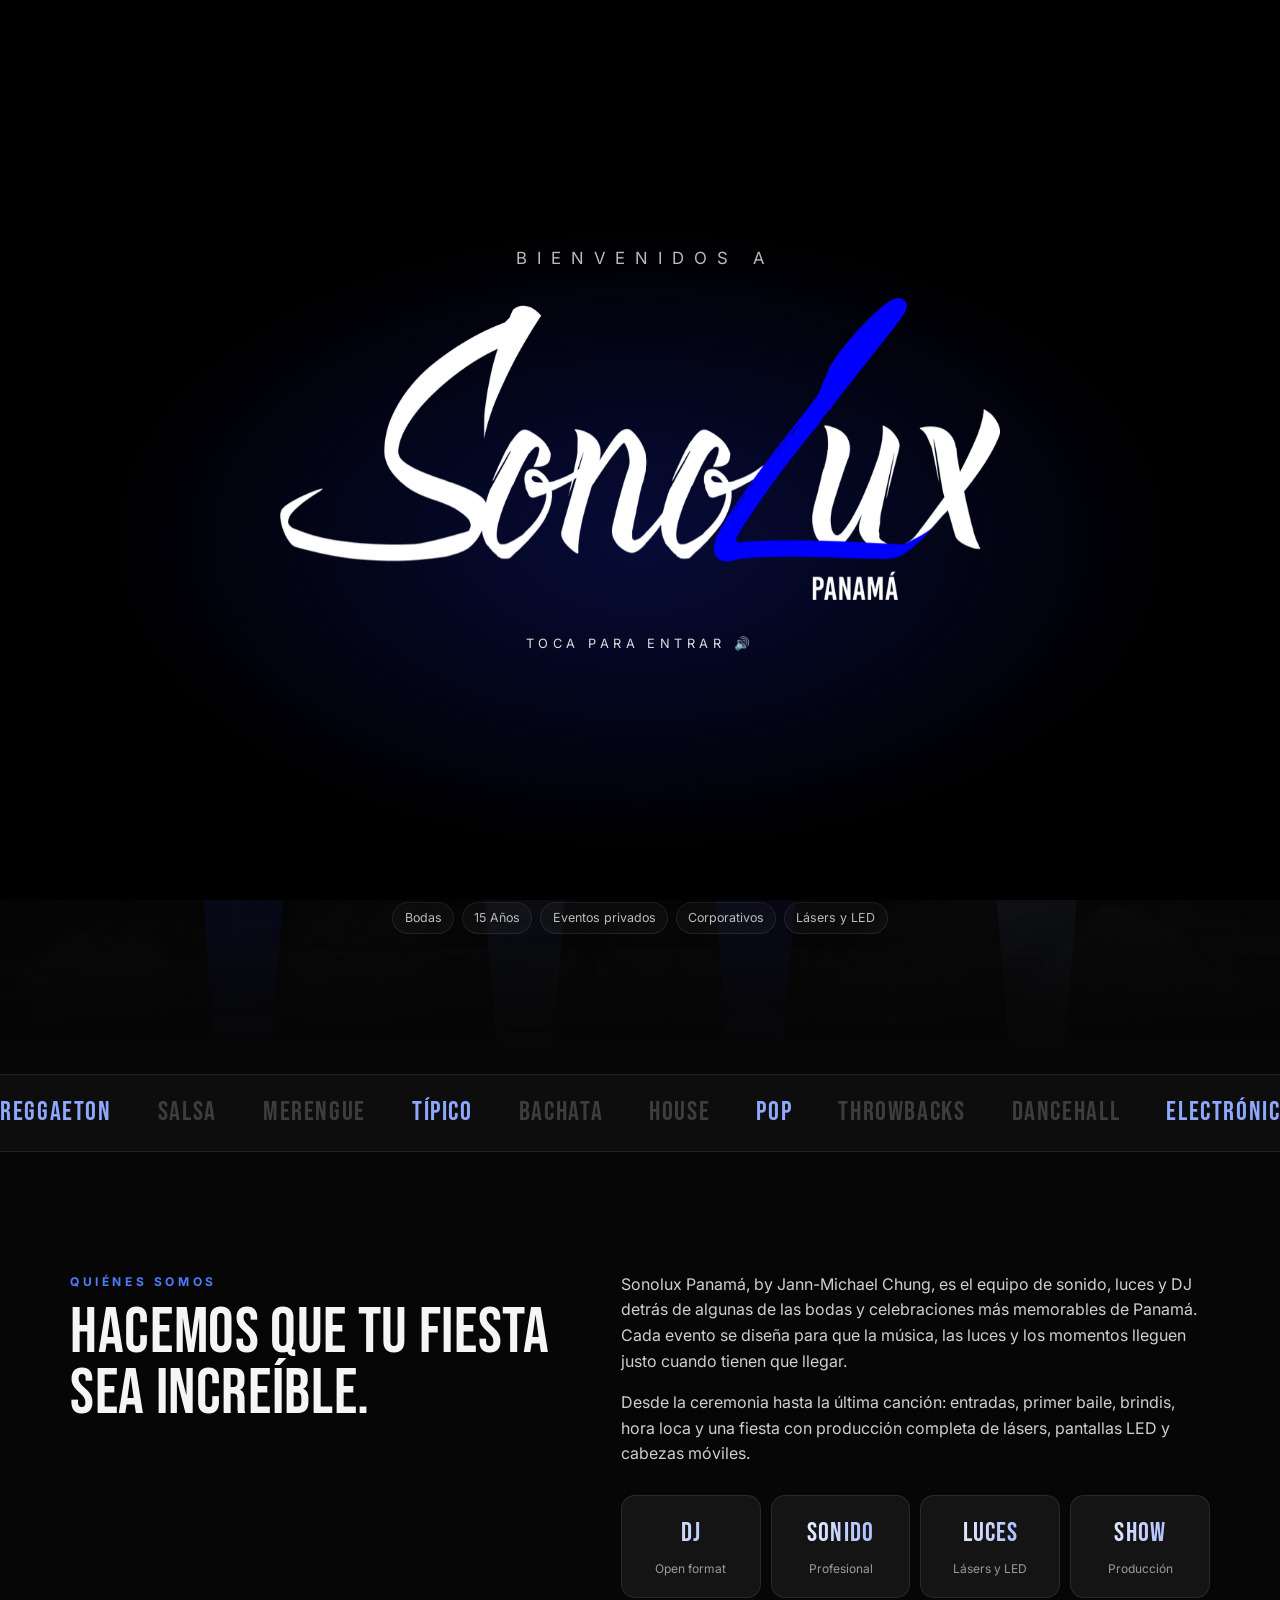
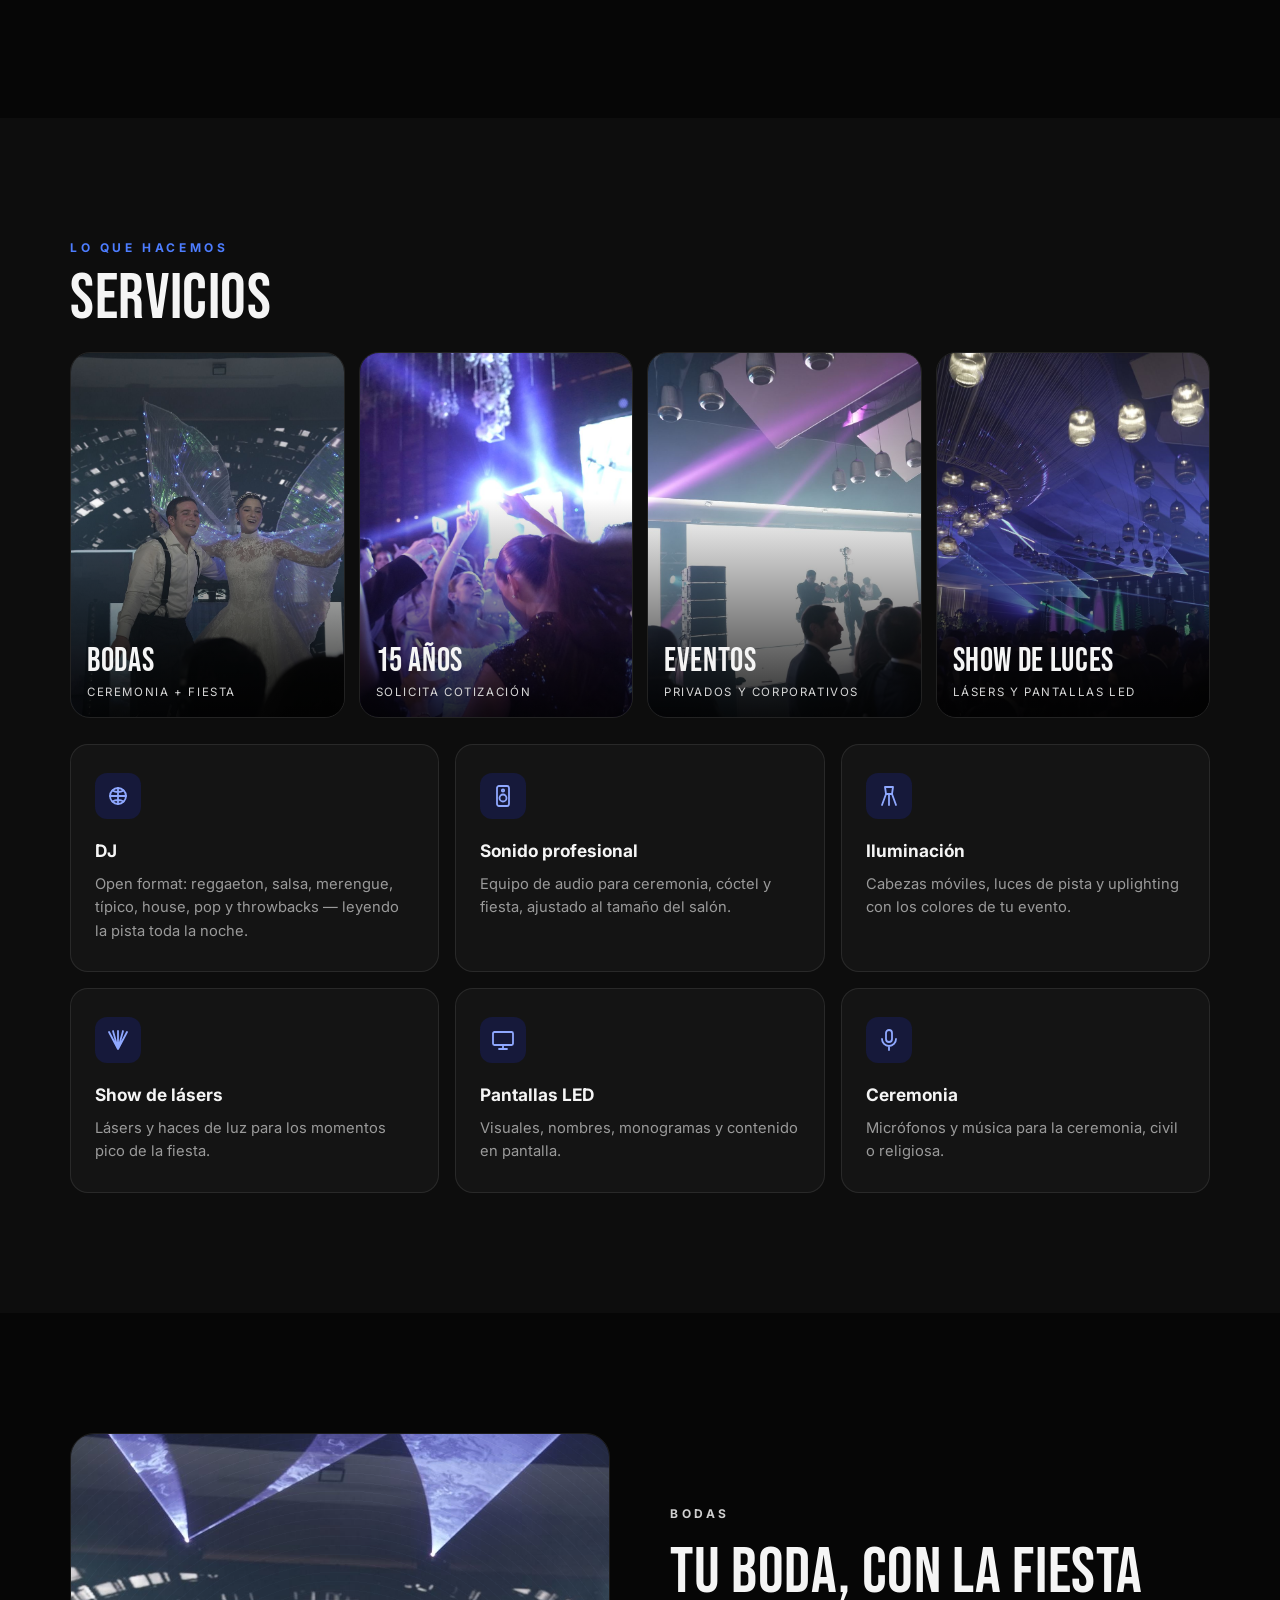
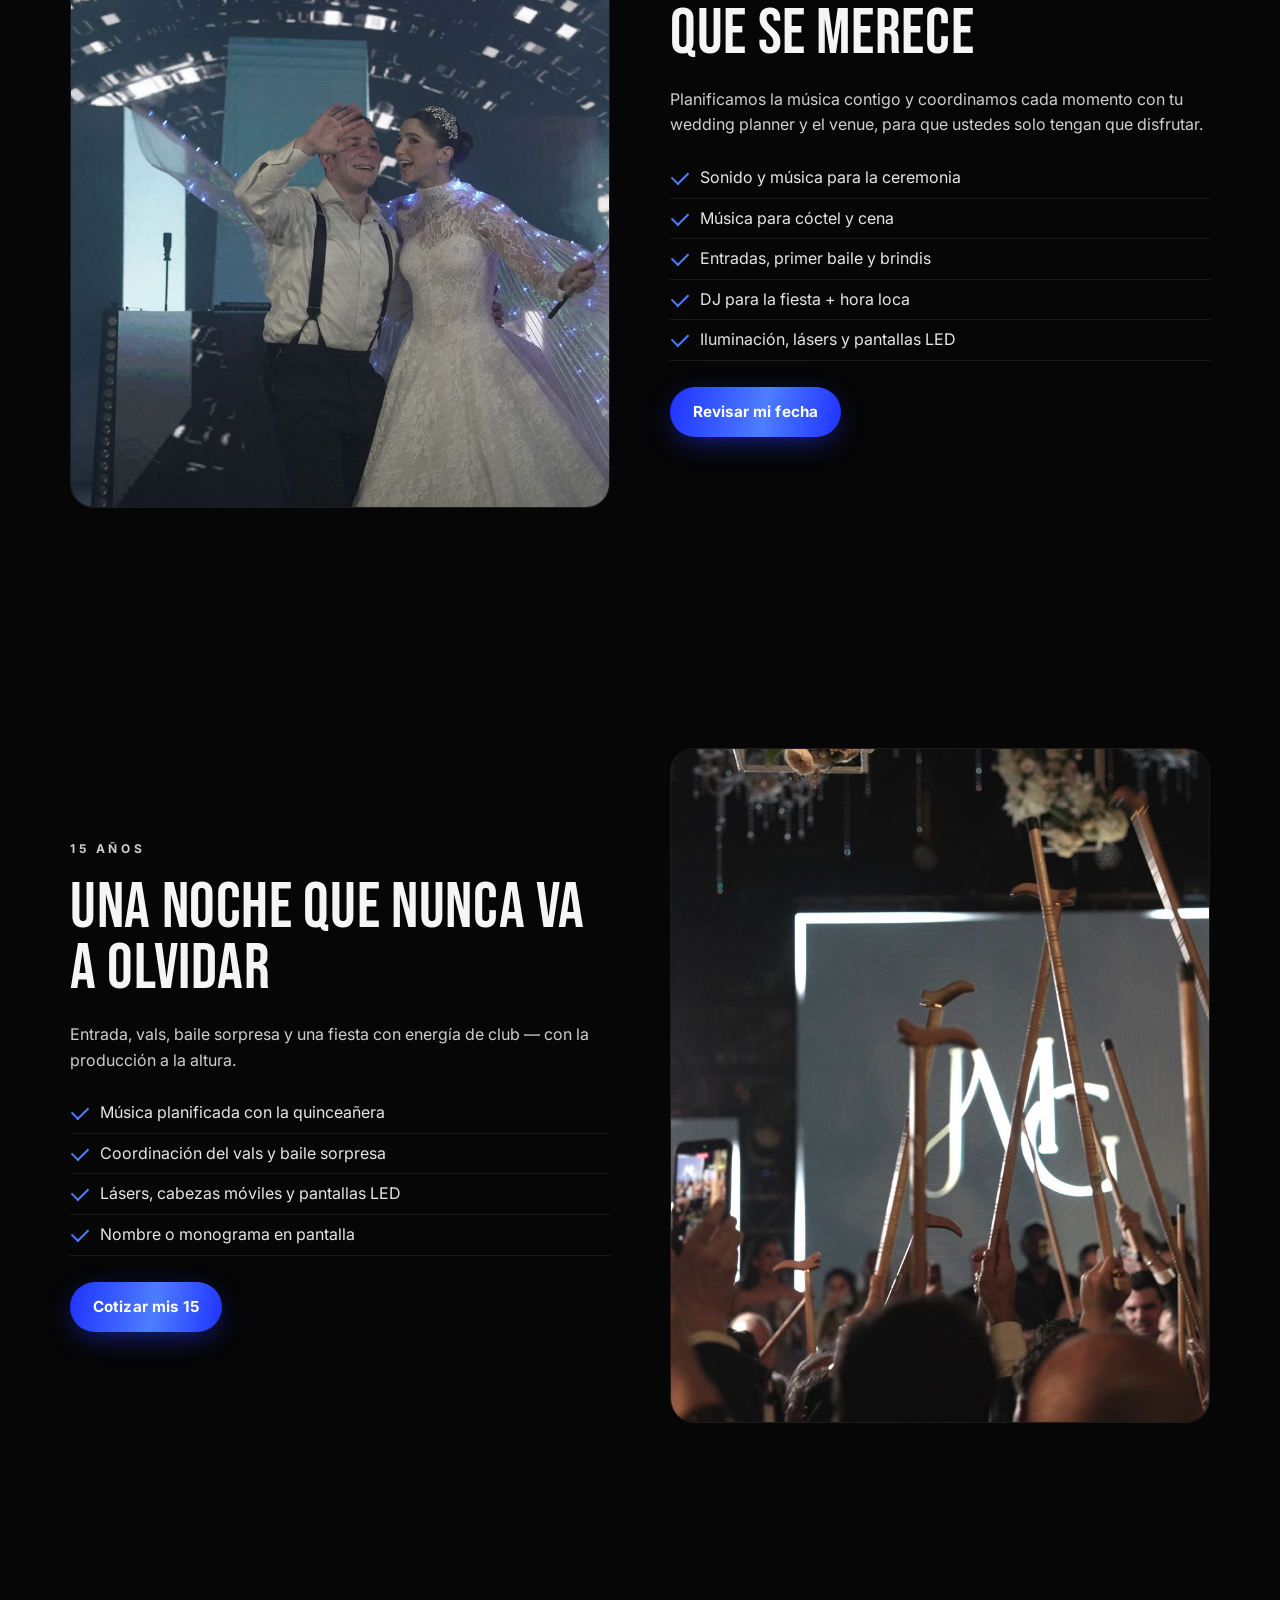
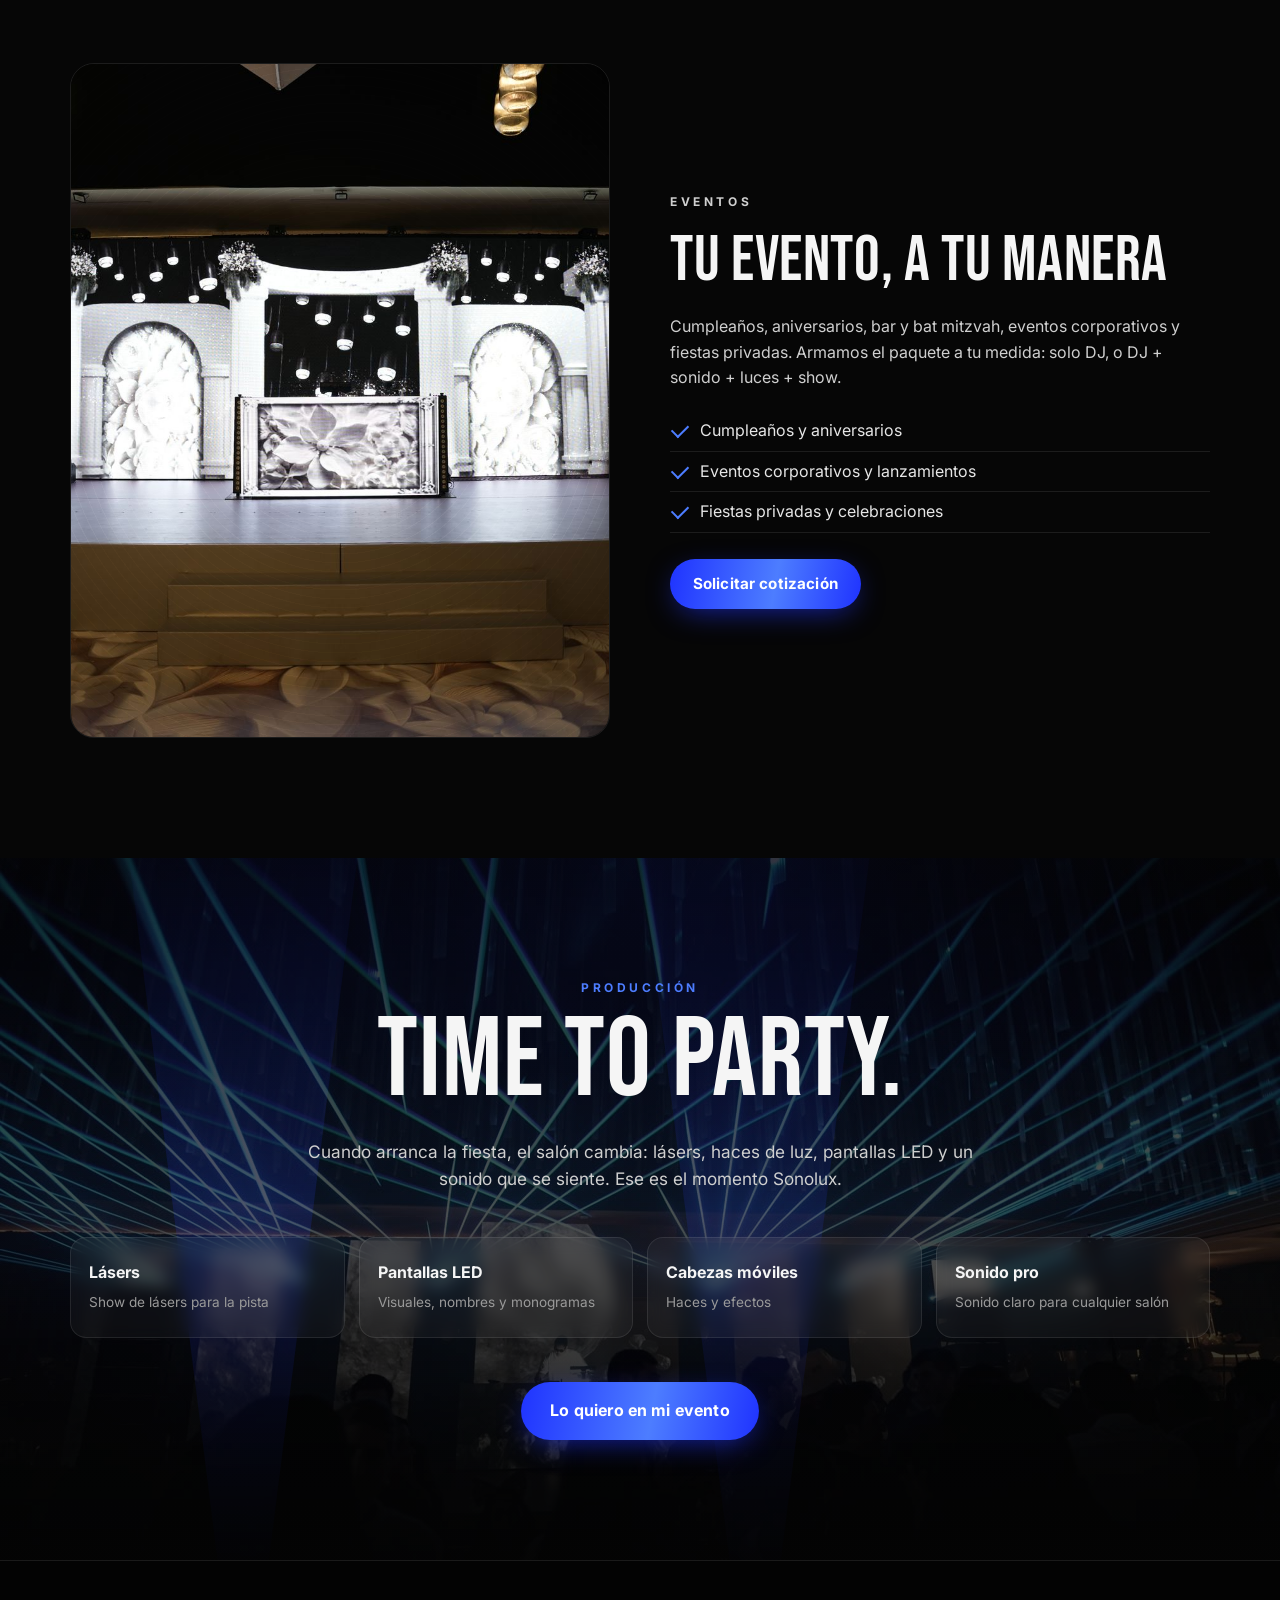
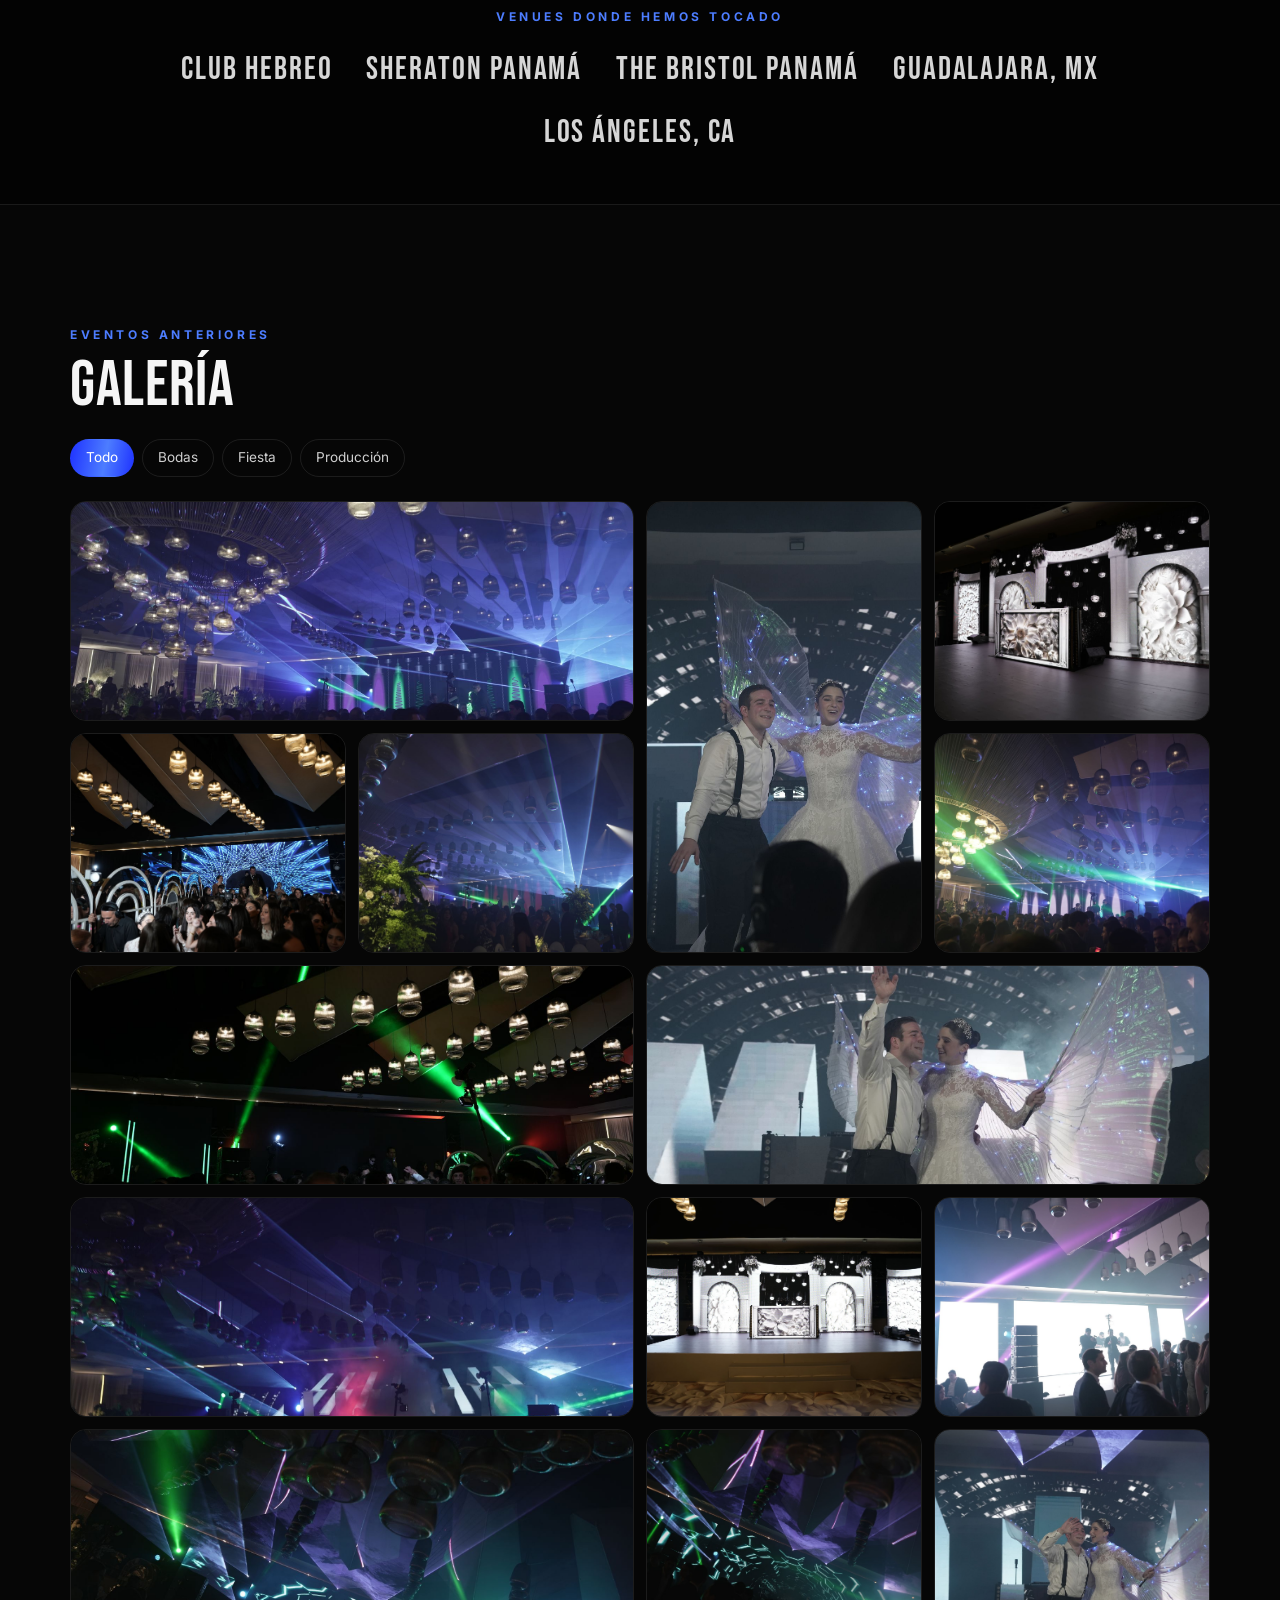
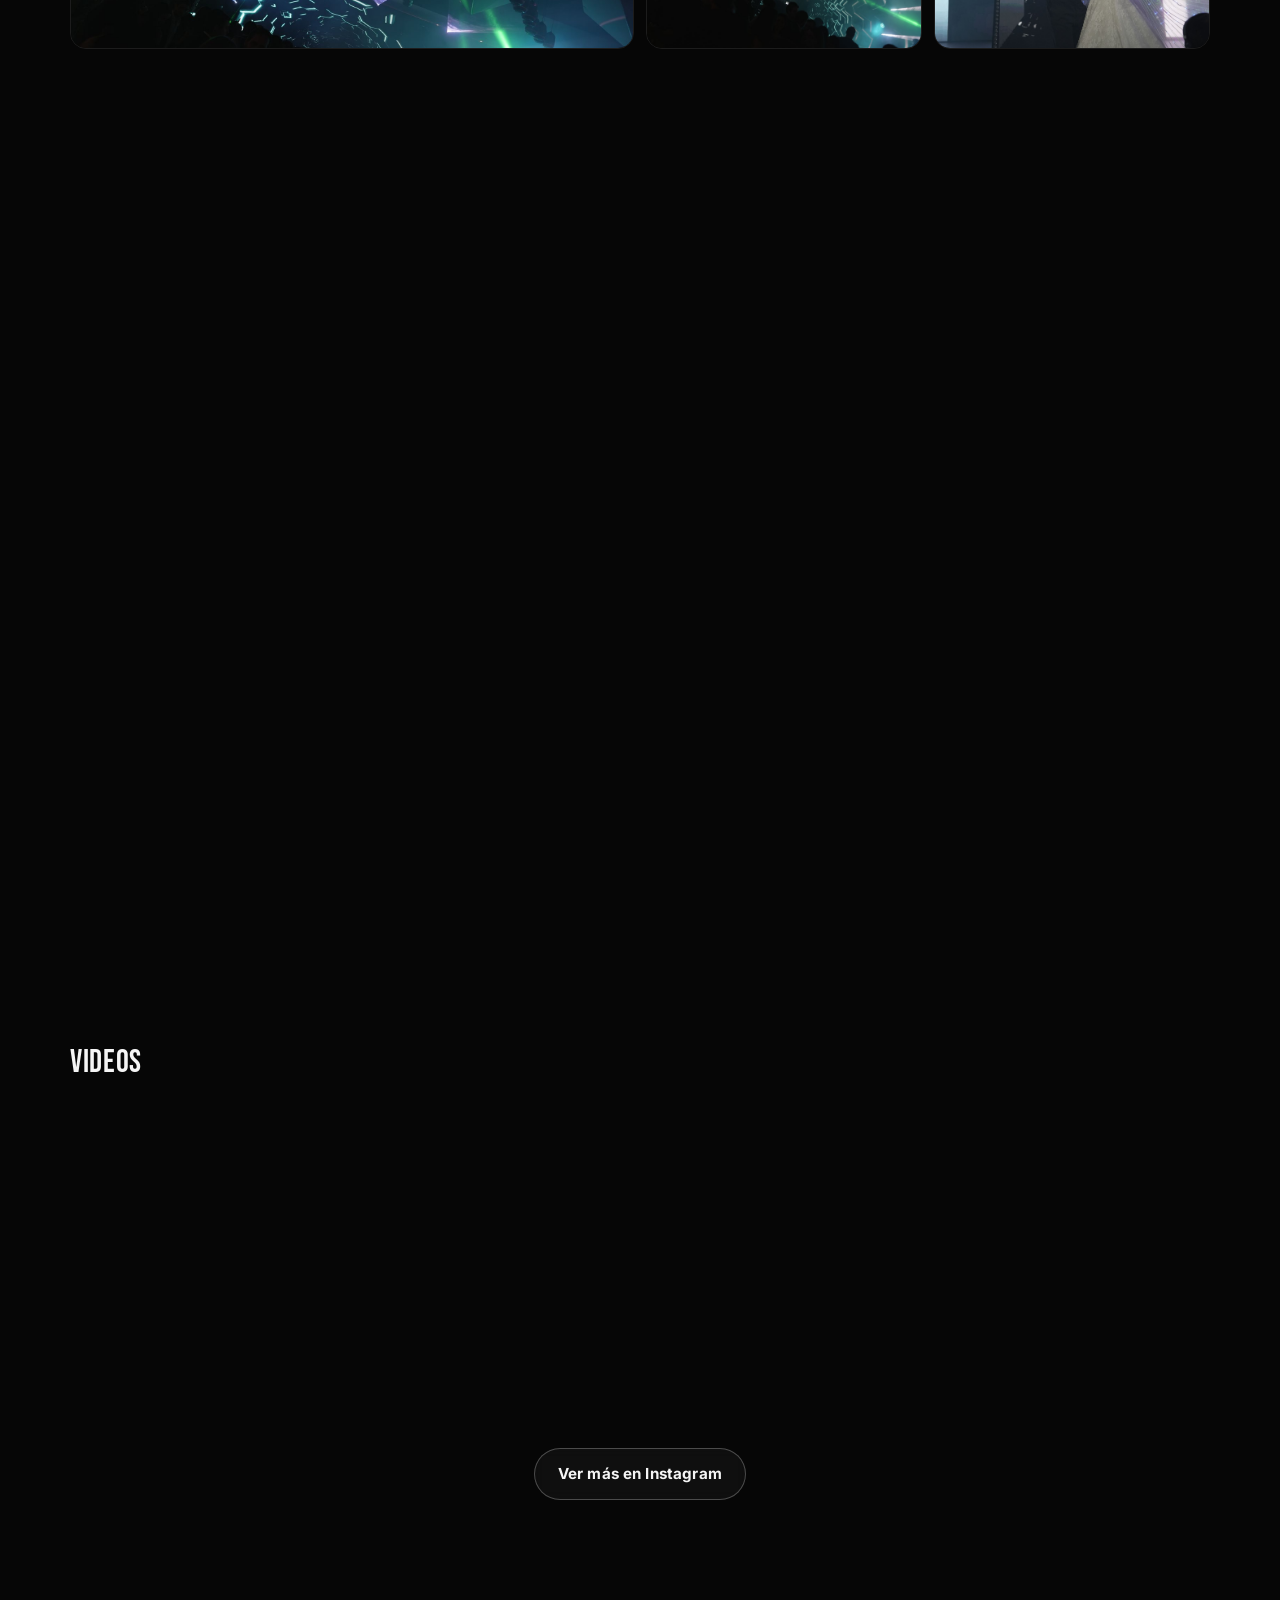
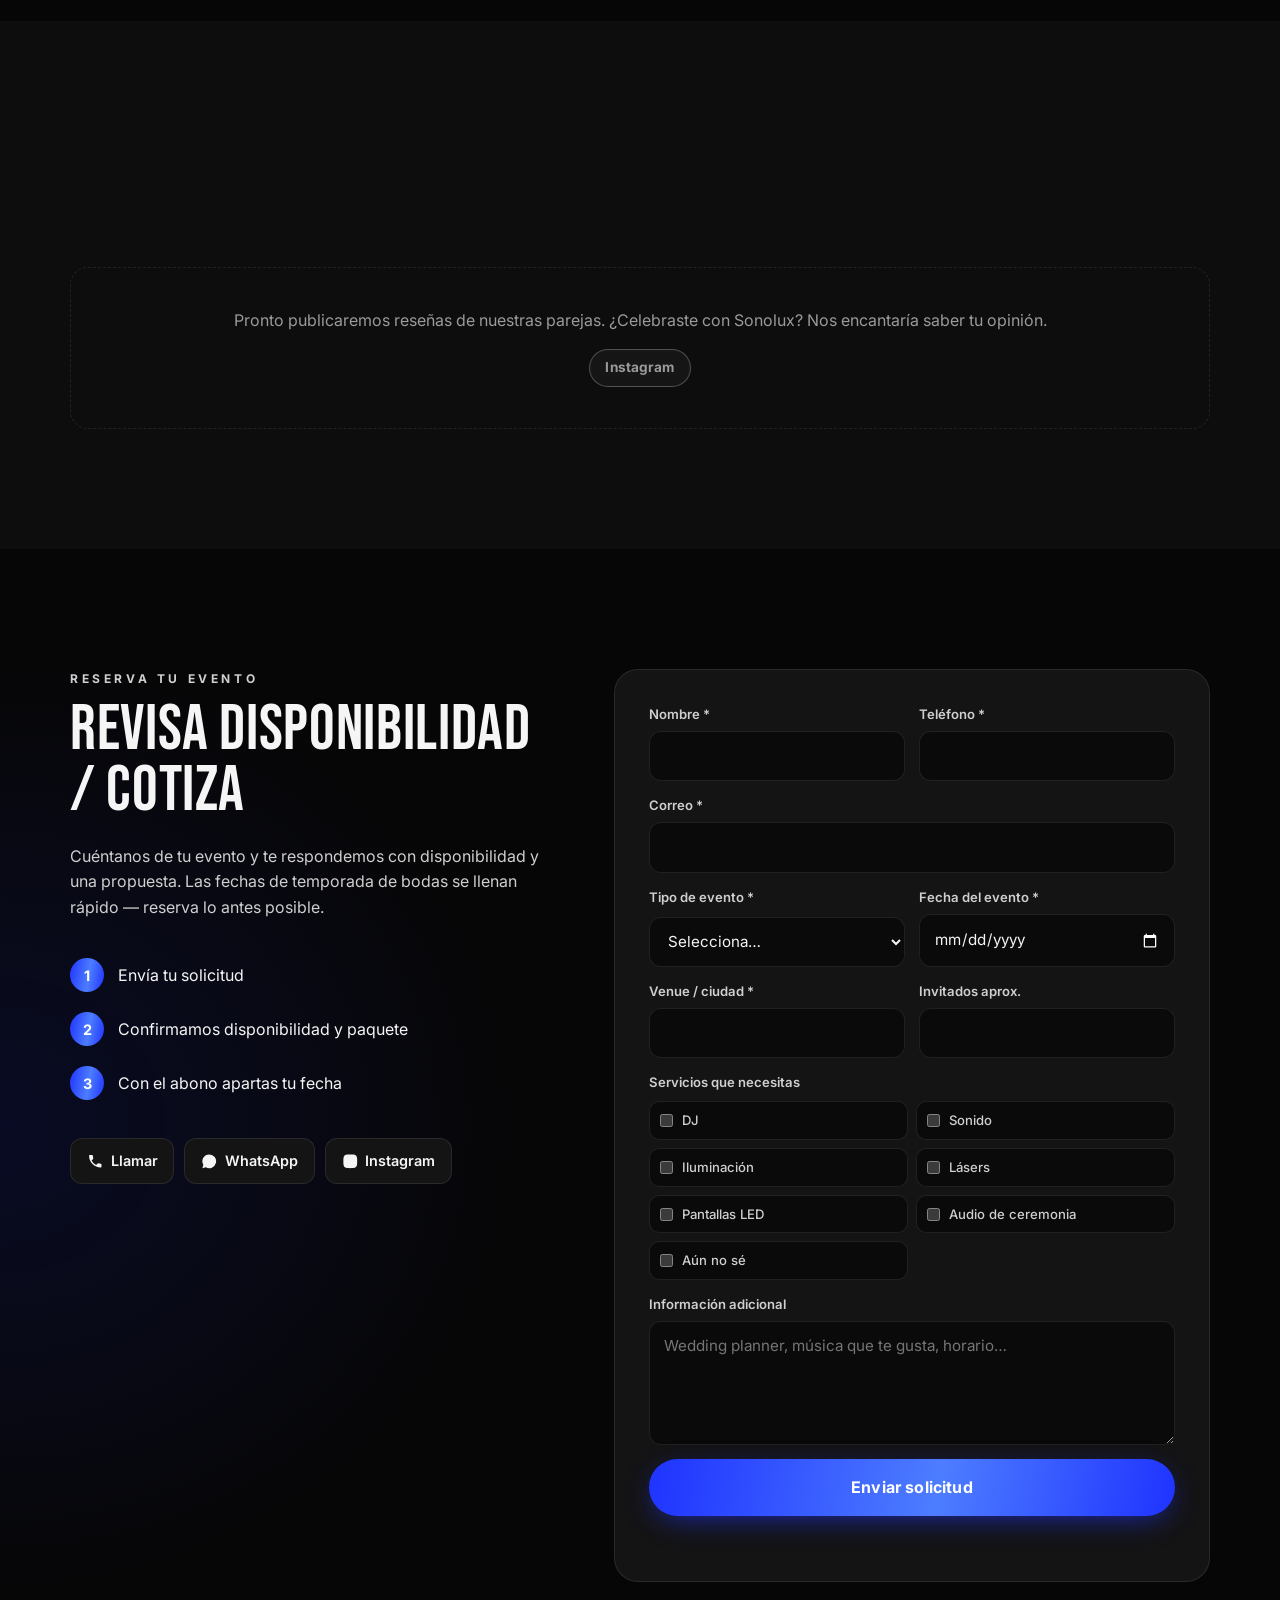
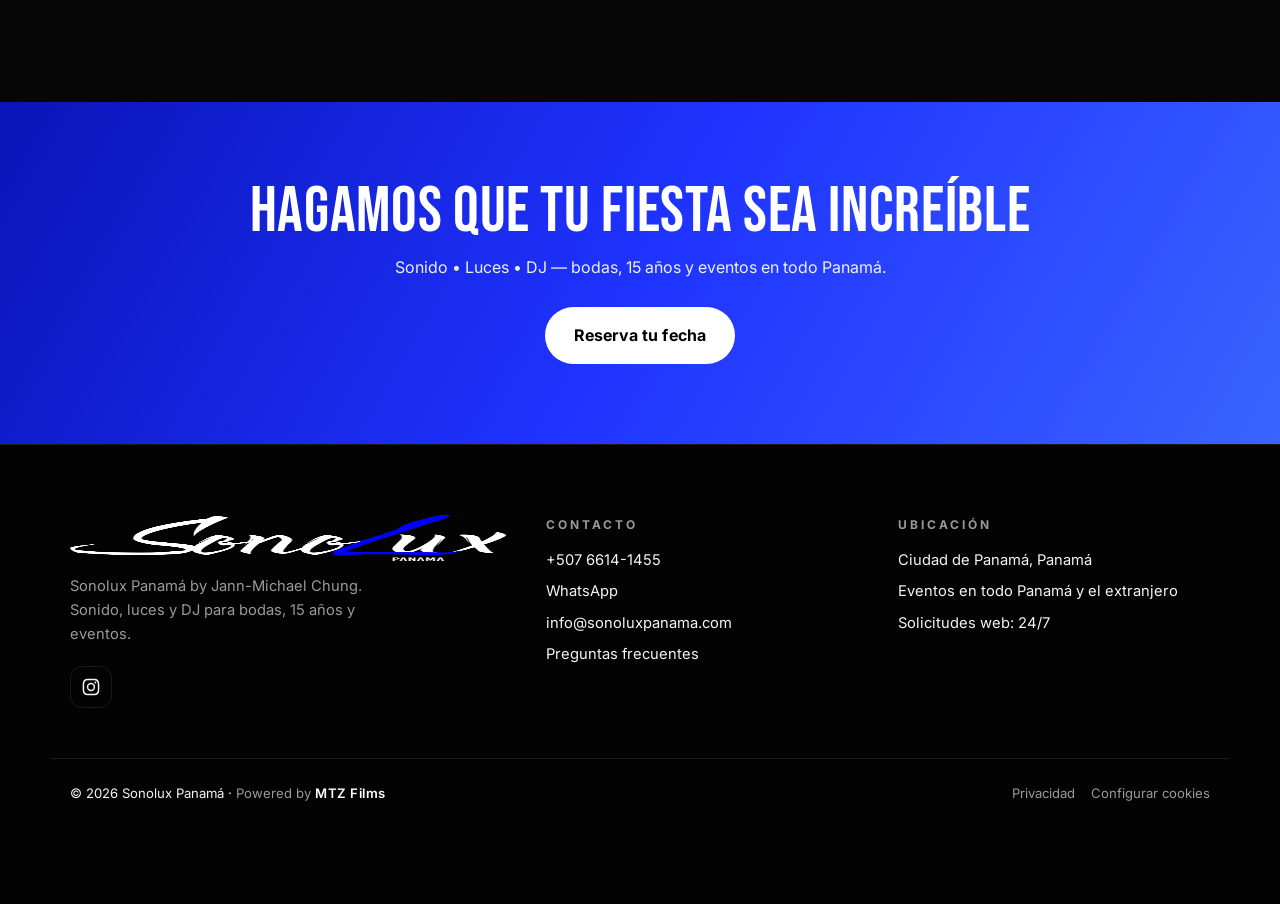
<file: index.html>
<!doctype html>
<html lang="es">
<head>
<meta charset="utf-8">
<meta name="viewport" content="width=device-width, initial-scale=1">
<title>Sonolux Panamá | DJ, Sonido y Luces para Bodas, 15 Años y Eventos</title>
<meta name="description" content="Sonolux Panamá by Jann-Michael Chung — DJ, sonido profesional, iluminación, lásers y pantallas LED para bodas, 15 años y eventos en Panamá. Reserva tu fecha.">
<link rel="canonical" href="https://sonoluxpanama.com/">
<link rel="icon" href="favicon.png" type="image/png">
<link rel="apple-touch-icon" href="apple-touch-icon.png">
<meta property="og:type" content="website">
<meta property="og:site_name" content="Sonolux Panamá">
<meta property="og:title" content="Sonolux Panamá | DJ, Sonido y Luces">
<meta property="og:description" content="Hacemos que tu fiesta sea increíble. Sonido | Luces | DJ para bodas, 15 años y eventos en Panamá.">
<meta property="og:image" content="https://sonoluxpanama.com/media/gallery/laser-show.jpg">
<meta name="twitter:card" content="summary_large_image">
<meta name="theme-color" content="#000000">
<link rel="preconnect" href="https://fonts.googleapis.com">
<link rel="preconnect" href="https://fonts.gstatic.com" crossorigin>
<link href="https://fonts.googleapis.com/css2?family=Bebas+Neue&family=Inter:wght@400;500;600;700;800&display=swap" rel="stylesheet">
<link rel="stylesheet" href="styles.css">
</head>
<body class="intro-on">

<!-- ============ INTRO ============ -->
<div class="intro" id="intro" aria-hidden="true">
  <div class="intro-inner">
    <p class="intro-welcome" data-en="Welcome to">Bienvenidos a</p>
    <img class="intro-logo" src="media/logo.png" alt="">
    <p class="intro-tap" id="introTap" data-en="Tap to enter 🔊" hidden>Toca para entrar 🔊</p>
  </div>
</div>

<!-- ============ HEADER ============ -->
<header class="nav" id="nav">
  <a href="#top" class="brand" aria-label="Sonolux Panamá"><img class="logo-img" src="media/logo.png" alt="Sonolux Panamá"></a>
  <nav class="nav-links" id="navLinks">
    <a href="#services" data-en="Services">Servicios</a>
    <a href="#weddings" data-en="Weddings">Bodas</a>
    <a href="#quince" data-en="Sweet 15">15 Años</a>
    <a href="#show" data-en="Light show">Show de luces</a>
    <a href="#gallery" data-en="Gallery">Galería</a>
    <a href="faq.html" data-en="FAQ">Preguntas</a>
    <a href="#contact" data-en="Contact">Contacto</a>
  </nav>
  <div class="nav-actions">
    <button class="lang" id="langBtn" aria-label="Switch to English">EN</button>
    <a href="#quote" class="btn btn-sm btn-glow" data-en="Book your date">Reserva tu fecha</a>
    <button class="burger" id="burger" aria-label="Menú"><span></span><span></span><span></span></button>
  </div>
</header>

<main id="top">

<!-- ============ HERO ============ -->
<section class="hero">
  <video class="hero-media" src="media/hero.mp4" poster="media/hero.jpg" autoplay muted loop playsinline aria-hidden="true"></video>
  <div class="beams" aria-hidden="true">
    <span class="beam b1"></span><span class="beam b2"></span><span class="beam b3"></span><span class="beam b4"></span>
  </div>
  <div class="haze" aria-hidden="true"></div>
  <div class="hero-inner">
    <img class="hero-logo" src="media/logo.png" alt="Sonolux Panamá">
    <p class="eyebrow" data-en="Panama • Sound • Lights • DJ">Panamá • Sonido • Luces • DJ</p>
    <h1 class="hero-title">
      <span class="line" data-en="Where new">Donde inician</span>
      <span class="line grad" data-en="stories begin.">nuevas historias.</span>
    </h1>
    <p class="hero-copy" data-en="DJ, professional sound, lighting, lasers and LED screens for weddings, sweet 15s and events in Panama. The dance floor stays full from the first song to the last.">DJ, sonido profesional, iluminación, lásers y pantallas LED para bodas, 15 años y eventos en Panamá. La pista llena desde la primera canción hasta la última.</p>
    <div class="hero-cta">
      <a href="#quote" class="btn btn-glow btn-lg" data-en="Check availability">Revisar disponibilidad</a>
      <a href="#" class="btn btn-ghost btn-lg js-whatsapp"><svg viewBox="0 0 24 24" class="ic"><path d="M12 2a10 10 0 0 0-8.6 15.1L2 22l5-1.3A10 10 0 1 0 12 2Zm0 18.2a8.2 8.2 0 0 1-4.2-1.2l-.3-.2-3 .8.8-2.9-.2-.3A8.2 8.2 0 1 1 12 20.2Zm4.5-6.1c-.2-.1-1.5-.7-1.7-.8s-.4-.1-.6.1-.6.8-.8 1-.3.2-.5.1a6.7 6.7 0 0 1-3.3-2.9c-.3-.4.2-.4.7-1.3.1-.2 0-.3 0-.4l-.8-1.8c-.2-.5-.4-.4-.6-.4h-.5a1 1 0 0 0-.7.3 3 3 0 0 0-.9 2.2 5.2 5.2 0 0 0 1.1 2.7 11.8 11.8 0 0 0 4.5 4c1.7.7 2.3.8 3.2.6a2.7 2.7 0 0 0 1.8-1.2 2.2 2.2 0 0 0 .1-1.3c0-.1-.2-.2-.4-.3Z"/></svg>WhatsApp</a>
    </div>
    <ul class="hero-tags">
      <li data-en="Weddings">Bodas</li><li data-en="Sweet 15">15 Años</li><li data-en="Private events">Eventos privados</li><li data-en="Corporate">Corporativos</li><li data-en="Lasers & LED">Lásers y LED</li>
    </ul>
  </div>
  <div class="eq" aria-hidden="true"><i></i><i></i><i></i><i></i><i></i><i></i><i></i><i></i><i></i><i></i><i></i><i></i><i></i><i></i><i></i><i></i><i></i><i></i><i></i><i></i><i></i><i></i><i></i><i></i></div>
</section>

<!-- ============ MARQUEE ============ -->
<div class="marquee" aria-hidden="true">
  <div class="marquee-track">
    <span>Reggaeton</span><span>Salsa</span><span>Merengue</span><span>Típico</span><span>Bachata</span><span>House</span><span>Pop</span><span>Throwbacks</span><span>Dancehall</span><span>Electrónica</span><span>Hora Loca</span><span>Open Format</span>
    <span>Reggaeton</span><span>Salsa</span><span>Merengue</span><span>Típico</span><span>Bachata</span><span>House</span><span>Pop</span><span>Throwbacks</span><span>Dancehall</span><span>Electrónica</span><span>Hora Loca</span><span>Open Format</span>
  </div>
</div>

<!-- ============ ABOUT ============ -->
<section class="section about" id="about">
  <div class="wrap about-grid">
    <div>
      <p class="kicker" data-en="About us">Quiénes somos</p>
      <h2 class="h2" data-en="We make your party unforgettable.">Hacemos que tu fiesta sea increíble.</h2>
    </div>
    <div class="about-copy">
      <p data-en="Sonolux Panamá, by Jann-Michael Chung, is the sound, lighting and DJ team behind some of the most memorable weddings and celebrations in Panama. Every event is designed so the music, the lights and the moments land exactly when they should.">Sonolux Panamá, by Jann-Michael Chung, es el equipo de sonido, luces y DJ detrás de algunas de las bodas y celebraciones más memorables de Panamá. Cada evento se diseña para que la música, las luces y los momentos lleguen justo cuando tienen que llegar.</p>
      <p data-en="From the ceremony to the last song: entrances, first dance, toasts, crazy hour and a full-production party with lasers, LED screens and moving heads.">Desde la ceremonia hasta la última canción: entradas, primer baile, brindis, hora loca y una fiesta con producción completa de lásers, pantallas LED y cabezas móviles.</p>
      <ul class="pillars">
        <li><b>DJ</b><span data-en="Open format">Open format</span></li>
        <li><b data-en="Sound">Sonido</b><span data-en="Pro audio">Profesional</span></li>
        <li><b data-en="Lights">Luces</b><span data-en="Lasers & LED">Lásers y LED</span></li>
        <li><b data-en="Show">Show</b><span data-en="Full production">Producción</span></li>
      </ul>
    </div>
  </div>
</section>

<!-- ============ SERVICES ============ -->
<section class="section services" id="services">
  <div class="wrap">
    <p class="kicker" data-en="What we do">Lo que hacemos</p>
    <h2 class="h2" data-en="Services">Servicios</h2>
    <div class="svc-tiles">
      <a class="svc-tile reveal" href="#weddings">
        <img src="media/gallery/couple-wings.jpg" alt="" loading="lazy">
        <span class="svc-tile-txt"><b data-en="Weddings">Bodas</b><small data-en="Ceremony + party">Ceremonia + fiesta</small></span>
      </a>
      <a class="svc-tile reveal" href="#quince">
        <img src="media/gallery/crowd-led.jpg" alt="" loading="lazy">
        <span class="svc-tile-txt"><b data-en="Sweet 15">15 Años</b><small data-en="Request a quote">Solicita cotización</small></span>
      </a>
      <a class="svc-tile reveal" href="#private">
        <img src="media/gallery/purple-screen.jpg" alt="" loading="lazy">
        <span class="svc-tile-txt"><b data-en="Events">Eventos</b><small data-en="Private & corporate">Privados y corporativos</small></span>
      </a>
      <a class="svc-tile reveal" href="#show">
        <img src="media/gallery/laser-show.jpg" alt="" loading="lazy">
        <span class="svc-tile-txt"><b data-en="Light show">Show de luces</b><small data-en="Lasers & LED screens">Lásers y pantallas LED</small></span>
      </a>
    </div>
    <div class="svc-grid" id="svcGrid"><!-- rendered by script.js --></div>
  </div>
</section>

<!-- ============ WEDDINGS ============ -->
<section class="section feature wedding" id="weddings">
  <div class="wrap feature-grid">
    <div class="feature-visual has-img"><img src="media/gallery/couple-stage.jpg" alt="Novios bailando con show de luces Sonolux" loading="lazy"></div>
    <div class="feature-body">
      <p class="kicker" data-en="Weddings">Bodas</p>
      <h2 class="h2" data-en="Your wedding, with the party it deserves">Tu boda, con la fiesta que se merece</h2>
      <p data-en="We plan the music with you and coordinate every moment with your planner and venue, so you only have to enjoy it.">Planificamos la música contigo y coordinamos cada momento con tu wedding planner y el venue, para que ustedes solo tengan que disfrutar.</p>
      <ul class="checks">
        <li data-en="Ceremony sound and music">Sonido y música para la ceremonia</li>
        <li data-en="Cocktail hour and dinner music">Música para cóctel y cena</li>
        <li data-en="Entrances, first dance and toasts">Entradas, primer baile y brindis</li>
        <li data-en="DJ for the party + crazy hour">DJ para la fiesta + hora loca</li>
        <li data-en="Lighting, lasers and LED screens">Iluminación, lásers y pantallas LED</li>
      </ul>
      <a href="#quote" class="btn btn-glow" data-type="Boda" data-en="Check my date">Revisar mi fecha</a>
    </div>
  </div>
</section>

<!-- ============ QUINCE ============ -->
<section class="section feature" id="quince">
  <div class="wrap feature-grid reverse">
    <div class="feature-visual has-img"><img src="media/gallery/monogram.jpg" alt="Pista con monograma iluminado" loading="lazy"></div>
    <div class="feature-body">
      <p class="kicker" data-en="Sweet 15">15 Años</p>
      <h2 class="h2" data-en="A night she'll never forget">Una noche que nunca va a olvidar</h2>
      <p data-en="Grand entrance, waltz, surprise dance and a party with club energy — with the production to match.">Entrada, vals, baile sorpresa y una fiesta con energía de club — con la producción a la altura.</p>
      <ul class="checks">
        <li data-en="Music planned with the birthday girl">Música planificada con la quinceañera</li>
        <li data-en="Waltz and surprise dance coordination">Coordinación del vals y baile sorpresa</li>
        <li data-en="Lasers, moving heads and LED screens">Lásers, cabezas móviles y pantallas LED</li>
        <li data-en="Custom name or monogram on screen">Nombre o monograma en pantalla</li>
      </ul>
      <a href="#quote" class="btn btn-glow" data-type="15 Años" data-en="Quote my 15">Cotizar mis 15</a>
    </div>
  </div>
</section>

<!-- ============ PRIVATE ============ -->
<section class="section feature" id="private">
  <div class="wrap feature-grid">
    <div class="feature-visual has-img"><img src="media/gallery/stage-wide.jpg" alt="Montaje de cabina y escenario" loading="lazy"></div>
    <div class="feature-body">
      <p class="kicker" data-en="Events">Eventos</p>
      <h2 class="h2" data-en="Your event, your way">Tu evento, a tu manera</h2>
      <p data-en="Birthdays, anniversaries, bar & bat mitzvahs, corporate events and private parties. We build the package around you: DJ only, or DJ + sound + lighting + show.">Cumpleaños, aniversarios, bar y bat mitzvah, eventos corporativos y fiestas privadas. Armamos el paquete a tu medida: solo DJ, o DJ + sonido + luces + show.</p>
      <ul class="checks">
        <li data-en="Birthdays and anniversaries">Cumpleaños y aniversarios</li>
        <li data-en="Corporate events and launches">Eventos corporativos y lanzamientos</li>
        <li data-en="Private parties and celebrations">Fiestas privadas y celebraciones</li>
      </ul>
      <a href="#quote" class="btn btn-glow" data-type="Evento privado" data-en="Request a quote">Solicitar cotización</a>
    </div>
  </div>
</section>

<!-- ============ SHOW ============ -->
<section class="section nightlife" id="show">
  <video class="night-bg" src="media/lasers.mp4" poster="media/lasers.jpg" autoplay muted loop playsinline aria-hidden="true"></video>
  <div class="beams small" aria-hidden="true"><span class="beam b1"></span><span class="beam b3"></span></div>
  <div class="wrap nightlife-inner">
    <p class="kicker" data-en="Production">Producción</p>
    <h2 class="h2 big" data-en="Time to party.">Time to party.</h2>
    <p class="lead" data-en="When the party starts, the room changes: lasers, beams, LED screens and sound that you feel. That's the Sonolux moment.">Cuando arranca la fiesta, el salón cambia: lásers, haces de luz, pantallas LED y un sonido que se siente. Ese es el momento Sonolux.</p>
    <div class="night-grid">
      <div class="night-card"><b data-en="Lasers">Lásers</b><span data-en="Laser show for the dance floor">Show de lásers para la pista</span></div>
      <div class="night-card"><b data-en="LED screens">Pantallas LED</b><span data-en="Visuals, names and monograms">Visuales, nombres y monogramas</span></div>
      <div class="night-card"><b data-en="Moving heads">Cabezas móviles</b><span data-en="Beams and effects">Haces y efectos</span></div>
      <div class="night-card"><b data-en="Pro sound">Sonido pro</b><span data-en="Clear sound for any room">Sonido claro para cualquier salón</span></div>
    </div>
    <a href="#quote" class="btn btn-glow btn-lg" data-type="Show de luces" data-en="I want this at my event">Lo quiero en mi evento</a>
  </div>
</section>

<!-- ============ VENUES ============ -->
<section class="venues">
  <div class="wrap">
    <p class="kicker" data-en="Venues where we've played">Venues donde hemos tocado</p>
    <ul class="venue-list">
      <li>Club Hebreo</li><li>Sheraton Panamá</li><li>The Bristol Panamá</li><li data-en="Guadalajara, MX">Guadalajara, MX</li><li data-en="Los Angeles, CA">Los Ángeles, CA</li>
    </ul>
  </div>
</section>

<!-- ============ GALLERY ============ -->
<section class="section gallery" id="gallery">
  <div class="wrap">
    <p class="kicker" data-en="Previous events">Eventos anteriores</p>
    <h2 class="h2" data-en="Gallery">Galería</h2>
    <div class="filters" id="filters">
      <button class="chip active" data-f="all" data-en="All">Todo</button>
      <button class="chip" data-f="wedding" data-en="Weddings">Bodas</button>
      <button class="chip" data-f="party" data-en="Party">Fiesta</button>
      <button class="chip" data-f="production" data-en="Production">Producción</button>
    </div>
    <div class="gal-grid" id="galGrid"><!-- rendered by script.js --></div>

    <h3 class="h3" data-en="Videos">Videos</h3>
    <div class="vid-grid" id="vidGrid"><!-- rendered by script.js --></div>
    <div class="ig-more"><a href="#" class="btn btn-ghost js-instagram" target="_blank" rel="noopener" data-en="See more on Instagram">Ver más en Instagram</a></div>
  </div>
</section>

<!-- ============ TESTIMONIALS ============ -->
<section class="section reviews" id="reviews">
  <div class="wrap">
    <p class="kicker" data-en="Testimonials">Reseñas</p>
    <h2 class="h2" data-en="What our couples say">Lo que dicen nuestras parejas</h2>
    <div class="rev-grid" id="revGrid"><!-- rendered by script.js --></div>
  </div>
</section>

<!-- ============ QUOTE FORM ============ -->
<section class="section quote" id="quote">
  <div class="wrap quote-grid">
    <div class="quote-intro">
      <p class="kicker" data-en="Book your event">Reserva tu evento</p>
      <h2 class="h2" data-en="Check availability / Request a quote">Revisa disponibilidad / Cotiza</h2>
      <p data-en="Tell us about your event and we'll get back to you with availability and a proposal. Wedding-season dates fill up fast — book as early as you can.">Cuéntanos de tu evento y te respondemos con disponibilidad y una propuesta. Las fechas de temporada de bodas se llenan rápido — reserva lo antes posible.</p>
      <ul class="quote-steps">
        <li><b>1</b><span data-en="Send your request">Envía tu solicitud</span></li>
        <li><b>2</b><span data-en="We confirm availability & package">Confirmamos disponibilidad y paquete</span></li>
        <li><b>3</b><span data-en="Deposit locks your date">Con el abono apartas tu fecha</span></li>
      </ul>
      <div class="quick-contact">
        <a href="#" class="qc js-call"><svg viewBox="0 0 24 24" class="ic"><path d="M6.6 10.8a15.1 15.1 0 0 0 6.6 6.6l2.2-2.2a1 1 0 0 1 1-.2 11.4 11.4 0 0 0 3.6.6 1 1 0 0 1 1 1V20a1 1 0 0 1-1 1A17 17 0 0 1 3 4a1 1 0 0 1 1-1h3.5a1 1 0 0 1 1 1c0 1.2.2 2.4.6 3.6a1 1 0 0 1-.3 1Z"/></svg><span data-en="Call">Llamar</span></a>
        <a href="#" class="qc js-whatsapp"><svg viewBox="0 0 24 24" class="ic"><path d="M12 2a10 10 0 0 0-8.6 15.1L2 22l5-1.3A10 10 0 1 0 12 2Zm4.5 12.1c-.2-.1-1.5-.7-1.7-.8s-.4-.1-.6.1-.6.8-.8 1-.3.2-.5.1a6.7 6.7 0 0 1-3.3-2.9c-.3-.4.2-.4.7-1.3.1-.2 0-.3 0-.4l-.8-1.8c-.2-.5-.4-.4-.6-.4h-.5a1 1 0 0 0-.7.3 3 3 0 0 0-.9 2.2 5.2 5.2 0 0 0 1.1 2.7 11.8 11.8 0 0 0 4.5 4c1.7.7 2.3.8 3.2.6a2.7 2.7 0 0 0 1.8-1.2 2.2 2.2 0 0 0 .1-1.3c0-.1-.2-.2-.4-.3Z"/></svg><span>WhatsApp</span></a>
        <a href="#" class="qc js-instagram" target="_blank" rel="noopener"><svg viewBox="0 0 24 24" class="ic"><path d="M12 7a5 5 0 1 0 0 10 5 5 0 0 0 0-10Zm0 8.2a3.2 3.2 0 1 1 0-6.4 3.2 3.2 0 0 1 0 6.4ZM17.3 5.5a1.2 1.2 0 1 0 0 2.4 1.2 1.2 0 0 0 0-2.4ZM12 2c-2.7 0-3.1 0-4.1.1C4.3 2.2 2.2 4.3 2.1 7.9 2 8.9 2 9.3 2 12s0 3.1.1 4.1c.1 3.6 2.2 5.7 5.8 5.8 1 .1 1.4.1 4.1.1s3.1 0 4.1-.1c3.6-.1 5.7-2.2 5.8-5.8.1-1 .1-1.4.1-4.1s0-3.1-.1-4.1c-.1-3.6-2.2-5.7-5.8-5.8C15.1 2 14.7 2 12 2Z"/></svg><span>Instagram</span></a>
      </div>
    </div>

    <form class="qform" id="quoteForm" novalidate>
      <div class="row2">
        <label><span data-en="Name *">Nombre *</span><input name="name" required autocomplete="name"></label>
        <label><span data-en="Phone *">Teléfono *</span><input name="phone" type="tel" required autocomplete="tel"></label>
      </div>
      <label><span data-en="Email *">Correo *</span><input name="email" type="email" required autocomplete="email"></label>
      <div class="row2">
        <label><span data-en="Event type *">Tipo de evento *</span>
          <select name="event_type" id="eventType" required>
            <option value="" data-en="Select…">Selecciona…</option>
            <option value="Boda" data-en="Wedding">Boda</option>
            <option value="15 Años" data-en="Sweet 15">15 Años</option>
            <option value="Cumpleaños" data-en="Birthday">Cumpleaños</option>
            <option value="Evento privado" data-en="Private event">Evento privado</option>
            <option value="Evento corporativo" data-en="Corporate event">Evento corporativo</option>
            <option value="Show de luces" data-en="Light show only">Solo show de luces</option>
            <option value="Otro" data-en="Other">Otro</option>
          </select>
        </label>
        <label><span data-en="Event date *">Fecha del evento *</span><input name="event_date" type="date" required></label>
      </div>
      <div class="row2">
        <label><span data-en="Venue / city *">Venue / ciudad *</span><input name="venue_city" required></label>
        <label><span data-en="Est. guest count">Invitados aprox.</span><input name="guest_count" type="number" min="1" inputmode="numeric"></label>
      </div>
      <fieldset>
        <legend data-en="Services needed">Servicios que necesitas</legend>
        <div class="checkgrid" id="svcChecks"><!-- rendered by script.js --></div>
      </fieldset>
      <label><span data-en="Additional information">Información adicional</span><textarea name="message" rows="4" data-ph-en="Wedding planner, music you love, schedule…" placeholder="Wedding planner, música que te gusta, horario…"></textarea></label>
      <input type="text" name="_honey" class="hp" tabindex="-1" autocomplete="off">
      <button class="btn btn-glow btn-lg btn-block" type="submit" data-en="Send request">Enviar solicitud</button>
      <p class="form-msg" id="formMsg" role="status"></p>
    </form>
  </div>
</section>

<!-- ============ CTA ============ -->
<section class="cta-band">
  <div class="wrap">
    <h2 class="h2" data-en="Let's make your party unforgettable">Hagamos que tu fiesta sea increíble</h2>
    <p data-en="Sound • Lights • DJ — weddings, sweet 15s and events across Panama.">Sonido • Luces • DJ — bodas, 15 años y eventos en todo Panamá.</p>
    <a href="#quote" class="btn btn-light btn-lg" data-en="Book your date">Reserva tu fecha</a>
  </div>
</section>

</main>

<!-- ============ FOOTER / CONTACT ============ -->
<footer class="footer" id="contact">
  <div class="wrap foot-grid">
    <div>
      <a href="#top" class="brand"><img class="logo-img" src="media/logo.png" alt="Sonolux Panamá"></a>
      <p class="muted" data-en="Sonolux Panamá by Jann-Michael Chung. Sound, lights and DJ for weddings, sweet 15s and events.">Sonolux Panamá by Jann-Michael Chung. Sonido, luces y DJ para bodas, 15 años y eventos.</p>
      <div class="socials" id="socials"></div>
    </div>
    <div>
      <h4 data-en="Contact">Contacto</h4>
      <ul class="foot-list">
        <li><a href="#" class="js-call js-phone-text">Teléfono</a></li>
        <li><a href="#" class="js-whatsapp">WhatsApp</a></li>
        <li><a href="#" class="js-email js-email-text">Email</a></li>
        <li><a href="faq.html" data-en="FAQ">Preguntas frecuentes</a></li>
      </ul>
    </div>
    <div>
      <h4 data-en="Location">Ubicación</h4>
      <ul class="foot-list">
        <li data-en="Panama City, Panama">Ciudad de Panamá, Panamá</li>
        <li data-en="Events across Panama and abroad">Eventos en todo Panamá y el extranjero</li>
        <li data-en="Web requests: 24/7">Solicitudes web: 24/7</li>
      </ul>
    </div>
  </div>
  <div class="wrap foot-bottom">
    <span>© <span id="year"></span> Sonolux Panamá · <span class="powered">Powered by <b>MTZ Films</b></span></span>
    <span class="foot-legal"><a href="privacy.html" data-en="Privacy">Privacidad</a><button type="button" class="js-cookie-settings" data-en="Cookie settings">Configurar cookies</button></span>
  </div>
</footer>

<!-- Floating actions -->
<div class="fab">
  <button type="button" class="fab-btn to-top" id="toTop" aria-label="Subir"><svg viewBox="0 0 24 24" class="ic" fill="none" stroke="currentColor" stroke-width="2.5" stroke-linecap="round" stroke-linejoin="round"><path d="M12 19V5M5 12l7-7 7 7"/></svg></button>
  <a href="#" class="fab-btn wa js-whatsapp" aria-label="WhatsApp"><svg viewBox="0 0 24 24" class="ic"><path d="M12 2a10 10 0 0 0-8.6 15.1L2 22l5-1.3A10 10 0 1 0 12 2Zm4.5 12.1c-.2-.1-1.5-.7-1.7-.8s-.4-.1-.6.1-.6.8-.8 1-.3.2-.5.1a6.7 6.7 0 0 1-3.3-2.9c-.3-.4.2-.4.7-1.3.1-.2 0-.3 0-.4l-.8-1.8c-.2-.5-.4-.4-.6-.4h-.5a1 1 0 0 0-.7.3 3 3 0 0 0-.9 2.2 5.2 5.2 0 0 0 1.1 2.7 11.8 11.8 0 0 0 4.5 4c1.7.7 2.3.8 3.2.6a2.7 2.7 0 0 0 1.8-1.2 2.2 2.2 0 0 0 .1-1.3c0-.1-.2-.2-.4-.3Z"/></svg></a>
  <a href="#" class="fab-btn call js-call" aria-label="Llamar"><svg viewBox="0 0 24 24" class="ic"><path d="M6.6 10.8a15.1 15.1 0 0 0 6.6 6.6l2.2-2.2a1 1 0 0 1 1-.2 11.4 11.4 0 0 0 3.6.6 1 1 0 0 1 1 1V20a1 1 0 0 1-1 1A17 17 0 0 1 3 4a1 1 0 0 1 1-1h3.5a1 1 0 0 1 1 1c0 1.2.2 2.4.6 3.6a1 1 0 0 1-.3 1Z"/></svg></a>
</div>

<!-- Cookie notice -->
<div class="cookie" id="cookieBar" role="dialog" aria-label="Cookies" hidden>
  <p><span data-en="We only use essential storage to remember your language and music settings.">Solo usamos almacenamiento esencial para recordar tu idioma y la música.</span> <a href="privacy.html#cookies" data-en="Learn more">Más info</a></p>
  <div class="cookie-btns">
    <button type="button" class="btn btn-sm btn-glow" id="cookieOk" data-en="Got it">Entendido</button>
  </div>
</div>

<!-- Music player -->
<audio id="bgMusic" src="media/music.mp3" loop preload="auto"></audio>
<div class="player" id="player">
  <button class="pl-btn" id="plToggle" aria-label="Música">
    <svg class="ic pl-play" viewBox="0 0 24 24"><path d="M8 5v14l11-7z"/></svg>
    <svg class="ic pl-pause" viewBox="0 0 24 24"><path d="M6 5h4v14H6zM14 5h4v14h-4z"/></svg>
  </button>
  <div class="pl-info">
    <span class="pl-title">House – Flying</span>
    <span class="pl-artist">tape-echo · Pixabay</span>
  </div>
  <div class="pl-bars" aria-hidden="true"><i></i><i></i><i></i><i></i></div>
  <input class="pl-vol" id="plVol" type="range" min="0" max="1" step="0.05" value="0.6" aria-label="Volumen">
</div>

<!-- Lightbox -->
<div class="lightbox" id="lightbox" hidden><button class="lb-close" aria-label="Cerrar">×</button><button class="lb-nav lb-prev" aria-label="Anterior"><svg viewBox="0 0 24 24"><path d="M15 5l-7 7 7 7"/></svg></button><div class="lb-body" id="lbBody"></div><button class="lb-nav lb-next" aria-label="Siguiente"><svg viewBox="0 0 24 24"><path d="M9 5l7 7-7 7"/></svg></button><span class="lb-count" id="lbCount"></span></div>

<script src="script.js"></script>
</body>
</html>
</file>
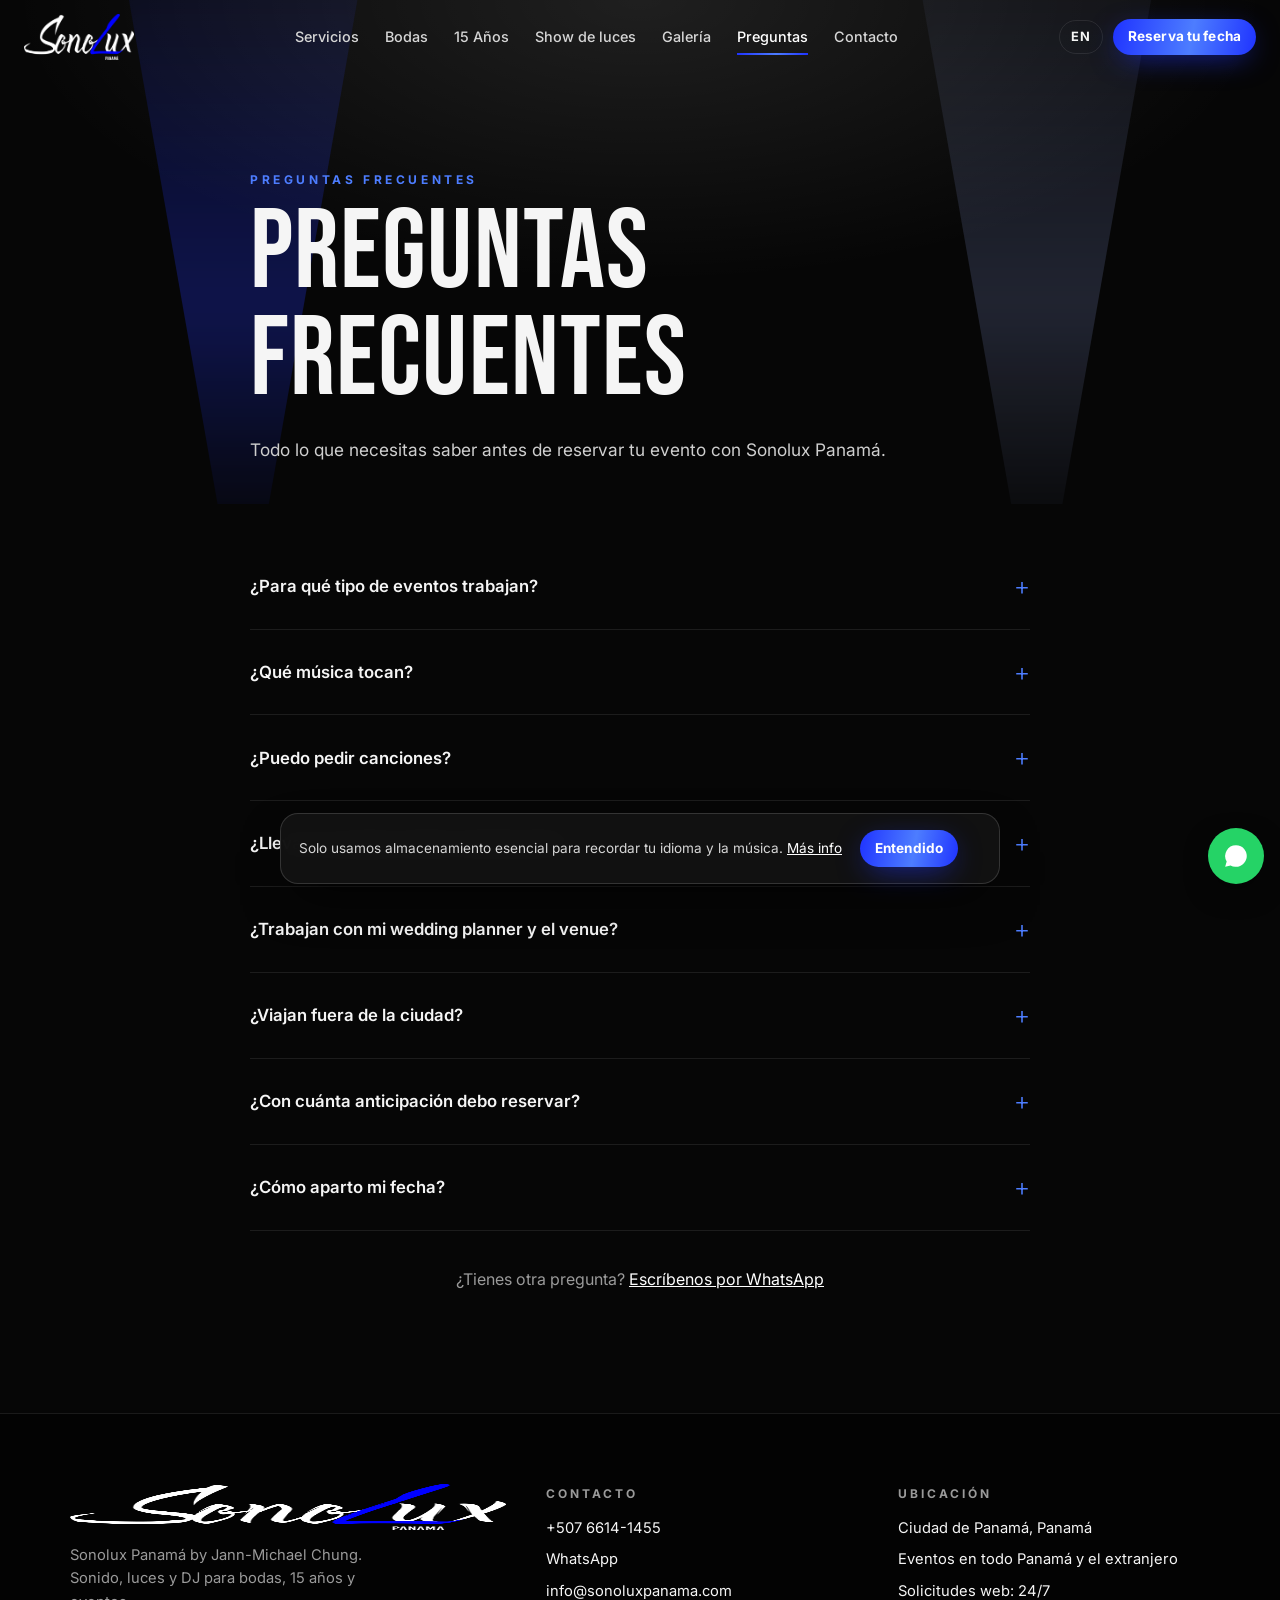
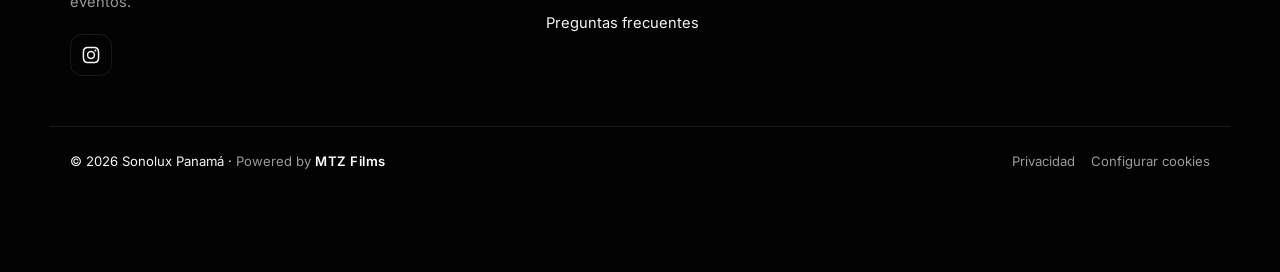
<file: faq.html>
<!doctype html>
<html lang="es">
<head>
<meta charset="utf-8">
<meta name="viewport" content="width=device-width, initial-scale=1">
<title>Preguntas frecuentes | Sonolux Panamá</title>
<meta name="description" content="Preguntas frecuentes sobre DJ, sonido, luces y reservas con Sonolux Panamá.">
<link rel="icon" href="favicon.png" type="image/png">
<link rel="apple-touch-icon" href="apple-touch-icon.png">
<meta property="og:type" content="website">
<meta property="og:site_name" content="Sonolux Panamá">
<meta property="og:title" content="Sonolux Panamá | DJ, Sonido y Luces">
<meta property="og:description" content="Hacemos que tu fiesta sea increíble. Sonido | Luces | DJ para bodas, 15 años y eventos en Panamá.">
<meta property="og:image" content="media/gallery/laser-show.jpg">
<meta name="twitter:card" content="summary_large_image">
<meta name="theme-color" content="#000000">
<link rel="preconnect" href="https://fonts.googleapis.com">
<link rel="preconnect" href="https://fonts.gstatic.com" crossorigin>
<link href="https://fonts.googleapis.com/css2?family=Bebas+Neue&family=Inter:wght@400;500;600;700;800&display=swap" rel="stylesheet">
<link rel="stylesheet" href="styles.css">
</head>
<body class="page-sub">

<!-- ============ HEADER ============ -->
<header class="nav" id="nav">
  <a href="index.html" class="brand" aria-label="Sonolux Panamá"><img class="logo-img" src="media/logo.png" alt="Sonolux Panamá"></a>
  <nav class="nav-links" id="navLinks">
    <a href="index.html#services" data-en="Services">Servicios</a>
    <a href="index.html#weddings" data-en="Weddings">Bodas</a>
    <a href="index.html#quince" data-en="Sweet 15">15 Años</a>
    <a href="index.html#show" data-en="Light show">Show de luces</a>
    <a href="index.html#gallery" data-en="Gallery">Galería</a>
    <a href="faq.html" class="current" data-en="FAQ">Preguntas</a>
    <a href="index.html#contact" data-en="Contact">Contacto</a>
  </nav>
  <div class="nav-actions">
    <button class="lang" id="langBtn" aria-label="Switch to English">EN</button>
    <a href="index.html#quote" class="btn btn-sm btn-glow" data-en="Book your date">Reserva tu fecha</a>
    <button class="burger" id="burger" aria-label="Menú"><span></span><span></span><span></span></button>
  </div>
</header>

<main>
<section class="page-head">
  <div class="beams small" aria-hidden="true"><span class="beam b1"></span><span class="beam b4"></span></div>
  <div class="wrap narrow">
    <p class="kicker" data-en="FAQ">Preguntas frecuentes</p>
    <h1 class="h2 big" data-en="Frequently asked questions">Preguntas frecuentes</h1>
    <p class="lead" data-en="Everything you need to know before booking your event with Sonolux Panamá.">Todo lo que necesitas saber antes de reservar tu evento con Sonolux Panamá.</p>
  </div>
</section>
<section class="section faq" id="faq">
  <div class="wrap narrow">
    <div class="faq-list" id="faqList"></div>
    <p class="faq-more"><span data-en="Still have questions?">¿Tienes otra pregunta?</span> <a href="#" class="link-btn js-whatsapp" data-en="Write us on WhatsApp">Escríbenos por WhatsApp</a></p>
  </div>
</section>
</main>

<!-- ============ FOOTER / CONTACT ============ -->
<footer class="footer" id="contact">
  <div class="wrap foot-grid">
    <div>
      <a href="index.html" class="brand"><img class="logo-img" src="media/logo.png" alt="Sonolux Panamá"></a>
      <p class="muted" data-en="Sonolux Panamá by Jann-Michael Chung. Sound, lights and DJ for weddings, sweet 15s and events.">Sonolux Panamá by Jann-Michael Chung. Sonido, luces y DJ para bodas, 15 años y eventos.</p>
      <div class="socials" id="socials"></div>
    </div>
    <div>
      <h4 data-en="Contact">Contacto</h4>
      <ul class="foot-list">
        <li><a href="#" class="js-call js-phone-text">Teléfono</a></li>
        <li><a href="#" class="js-whatsapp">WhatsApp</a></li>
        <li><a href="#" class="js-email js-email-text">Email</a></li>
        <li><a href="faq.html" data-en="FAQ">Preguntas frecuentes</a></li>
      </ul>
    </div>
    <div>
      <h4 data-en="Location">Ubicación</h4>
      <ul class="foot-list">
        <li data-en="Panama City, Panama">Ciudad de Panamá, Panamá</li>
        <li data-en="Events across Panama and abroad">Eventos en todo Panamá y el extranjero</li>
        <li data-en="Web requests: 24/7">Solicitudes web: 24/7</li>
      </ul>
    </div>
  </div>
  <div class="wrap foot-bottom">
    <span>© <span id="year"></span> Sonolux Panamá · <span class="powered">Powered by <b>MTZ Films</b></span></span>
    <span class="foot-legal"><a href="privacy.html" data-en="Privacy">Privacidad</a><button type="button" class="js-cookie-settings" data-en="Cookie settings">Configurar cookies</button></span>
  </div>
</footer>

<!-- Floating actions -->
<div class="fab">
  <button type="button" class="fab-btn to-top" id="toTop" aria-label="Subir"><svg viewBox="0 0 24 24" class="ic" fill="none" stroke="currentColor" stroke-width="2.5" stroke-linecap="round" stroke-linejoin="round"><path d="M12 19V5M5 12l7-7 7 7"/></svg></button>
  <a href="#" class="fab-btn wa js-whatsapp" aria-label="WhatsApp"><svg viewBox="0 0 24 24" class="ic"><path d="M12 2a10 10 0 0 0-8.6 15.1L2 22l5-1.3A10 10 0 1 0 12 2Zm4.5 12.1c-.2-.1-1.5-.7-1.7-.8s-.4-.1-.6.1-.6.8-.8 1-.3.2-.5.1a6.7 6.7 0 0 1-3.3-2.9c-.3-.4.2-.4.7-1.3.1-.2 0-.3 0-.4l-.8-1.8c-.2-.5-.4-.4-.6-.4h-.5a1 1 0 0 0-.7.3 3 3 0 0 0-.9 2.2 5.2 5.2 0 0 0 1.1 2.7 11.8 11.8 0 0 0 4.5 4c1.7.7 2.3.8 3.2.6a2.7 2.7 0 0 0 1.8-1.2 2.2 2.2 0 0 0 .1-1.3c0-.1-.2-.2-.4-.3Z"/></svg></a>
  <a href="#" class="fab-btn call js-call" aria-label="Llamar"><svg viewBox="0 0 24 24" class="ic"><path d="M6.6 10.8a15.1 15.1 0 0 0 6.6 6.6l2.2-2.2a1 1 0 0 1 1-.2 11.4 11.4 0 0 0 3.6.6 1 1 0 0 1 1 1V20a1 1 0 0 1-1 1A17 17 0 0 1 3 4a1 1 0 0 1 1-1h3.5a1 1 0 0 1 1 1c0 1.2.2 2.4.6 3.6a1 1 0 0 1-.3 1Z"/></svg></a>
</div>

<!-- Cookie notice -->
<div class="cookie" id="cookieBar" role="dialog" aria-label="Cookies" hidden>
  <p><span data-en="We only use essential storage to remember your language and music settings.">Solo usamos almacenamiento esencial para recordar tu idioma y la música.</span> <a href="privacy.html#cookies" data-en="Learn more">Más info</a></p>
  <div class="cookie-btns">
    <button type="button" class="btn btn-sm btn-glow" id="cookieOk" data-en="Got it">Entendido</button>
  </div>
</div>

<script src="script.js"></script>
</body>
</html>
</file>
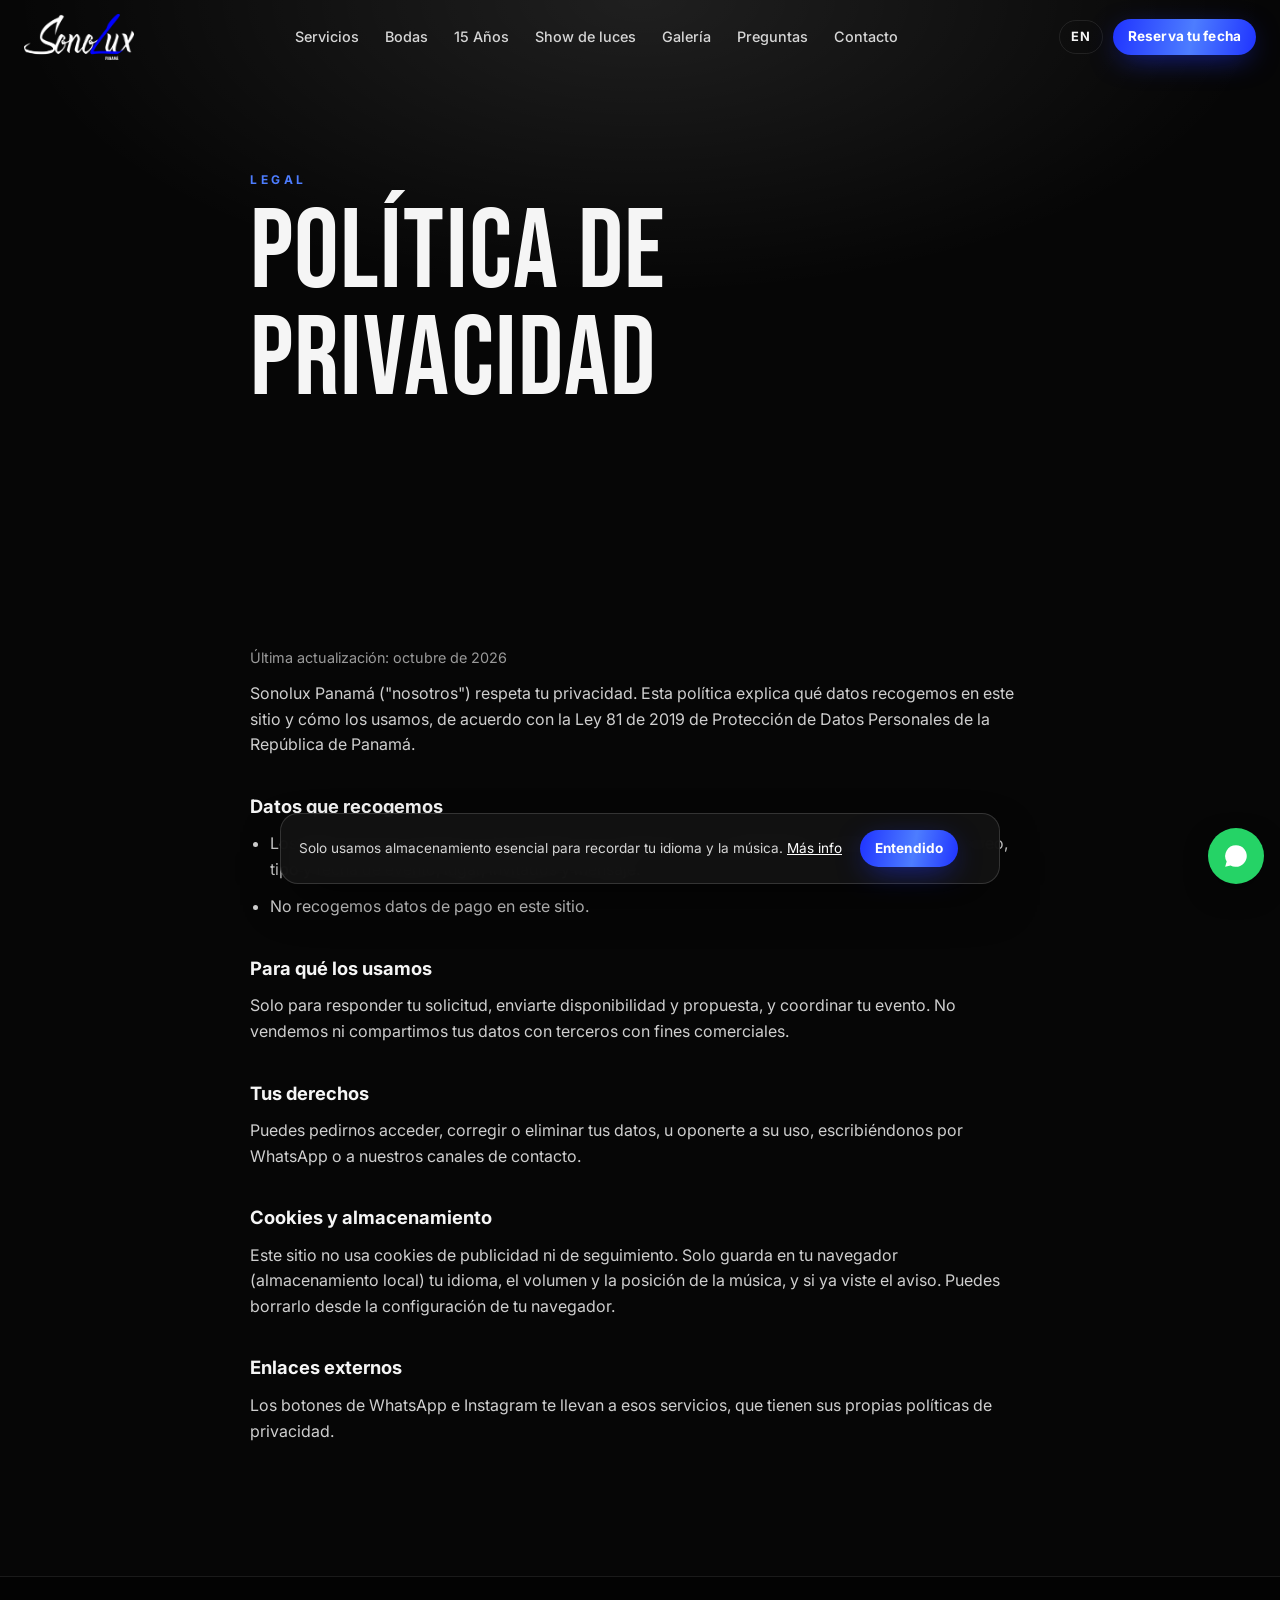
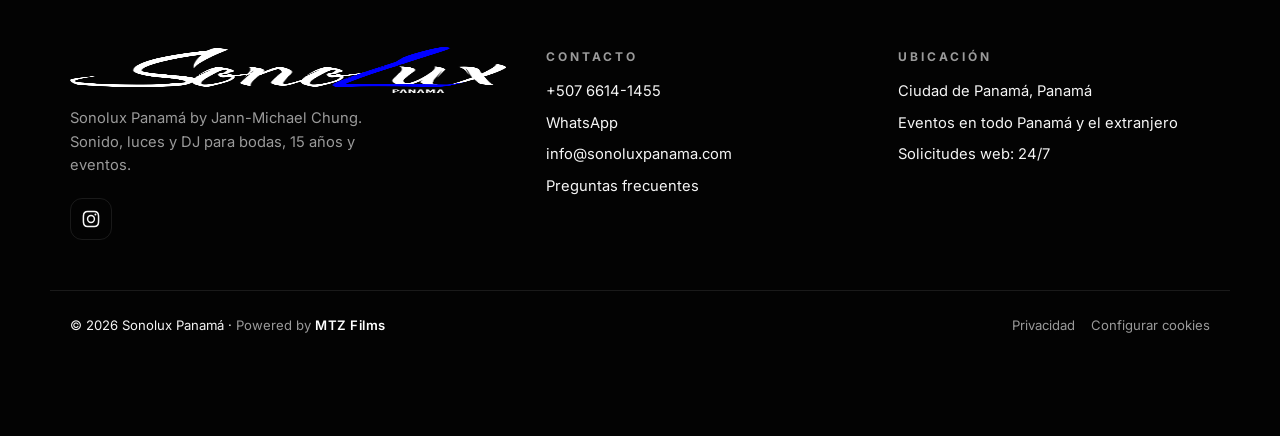
<file: privacy.html>
<!doctype html>
<html lang="es">
<head>
<meta charset="utf-8">
<meta name="viewport" content="width=device-width, initial-scale=1">
<title>Privacidad | Sonolux Panamá</title>
<meta name="description" content="Política de privacidad de Sonolux Panamá.">
<link rel="icon" href="favicon.png" type="image/png">
<link rel="apple-touch-icon" href="apple-touch-icon.png">
<meta property="og:type" content="website">
<meta property="og:site_name" content="Sonolux Panamá">
<meta property="og:title" content="Sonolux Panamá | DJ, Sonido y Luces">
<meta property="og:description" content="Hacemos que tu fiesta sea increíble. Sonido | Luces | DJ para bodas, 15 años y eventos en Panamá.">
<meta property="og:image" content="media/gallery/laser-show.jpg">
<meta name="twitter:card" content="summary_large_image">
<meta name="theme-color" content="#000000">
<link rel="preconnect" href="https://fonts.googleapis.com">
<link rel="preconnect" href="https://fonts.gstatic.com" crossorigin>
<link href="https://fonts.googleapis.com/css2?family=Bebas+Neue&family=Inter:wght@400;500;600;700;800&display=swap" rel="stylesheet">
<link rel="stylesheet" href="styles.css">
</head>
<body class="page-sub">

<!-- ============ HEADER ============ -->
<header class="nav" id="nav">
  <a href="index.html" class="brand" aria-label="Sonolux Panamá"><img class="logo-img" src="media/logo.png" alt="Sonolux Panamá"></a>
  <nav class="nav-links" id="navLinks">
    <a href="index.html#services" data-en="Services">Servicios</a>
    <a href="index.html#weddings" data-en="Weddings">Bodas</a>
    <a href="index.html#quince" data-en="Sweet 15">15 Años</a>
    <a href="index.html#show" data-en="Light show">Show de luces</a>
    <a href="index.html#gallery" data-en="Gallery">Galería</a>
    <a href="faq.html" data-en="FAQ">Preguntas</a>
    <a href="index.html#contact" data-en="Contact">Contacto</a>
  </nav>
  <div class="nav-actions">
    <button class="lang" id="langBtn" aria-label="Switch to English">EN</button>
    <a href="index.html#quote" class="btn btn-sm btn-glow" data-en="Book your date">Reserva tu fecha</a>
    <button class="burger" id="burger" aria-label="Menú"><span></span><span></span><span></span></button>
  </div>
</header>

<main>
<section class="page-head legal-head">
  <div class="wrap narrow">
    <p class="kicker" data-en="Legal">Legal</p>
    <h1 class="h2 big" data-en="Privacy policy">Política de privacidad</h1>
  </div>
</section>
<section class="section">
  <div class="wrap legal">
   <div data-lang-block="es">
    <p class="updated">Última actualización: octubre de 2026</p>
    <p>Sonolux Panamá ("nosotros") respeta tu privacidad. Esta política explica qué datos recogemos en este sitio y cómo los usamos, de acuerdo con la Ley 81 de 2019 de Protección de Datos Personales de la República de Panamá.</p>
    <h2>Datos que recogemos</h2>
    <ul><li>Los datos que nos envías en el formulario de cotización o por WhatsApp: nombre, teléfono, correo, tipo y fecha de evento, lugar, invitados y mensaje.</li><li>No recogemos datos de pago en este sitio.</li></ul>
    <h2>Para qué los usamos</h2>
    <p>Solo para responder tu solicitud, enviarte disponibilidad y propuesta, y coordinar tu evento. No vendemos ni compartimos tus datos con terceros con fines comerciales.</p>
    <h2>Tus derechos</h2>
    <p>Puedes pedirnos acceder, corregir o eliminar tus datos, u oponerte a su uso, escribiéndonos por WhatsApp o a nuestros canales de contacto.</p>
    <h2 id="cookies">Cookies y almacenamiento</h2>
    <p>Este sitio no usa cookies de publicidad ni de seguimiento. Solo guarda en tu navegador (almacenamiento local) tu idioma, el volumen y la posición de la música, y si ya viste el aviso. Puedes borrarlo desde la configuración de tu navegador.</p>
    <h2>Enlaces externos</h2>
    <p>Los botones de WhatsApp e Instagram te llevan a esos servicios, que tienen sus propias políticas de privacidad.</p>
   </div>
   <div data-lang-block="en">
    <p class="updated">Last updated: October 2026</p>
    <p>Sonolux Panamá ("we") respects your privacy. This policy explains what data we collect on this site and how we use it, in line with Panama's Law 81 of 2019 on Personal Data Protection.</p>
    <h2>Data we collect</h2>
    <ul><li>The information you send through the quote form or WhatsApp: name, phone, email, event type and date, venue, guests and message.</li><li>We do not collect payment data on this site.</li></ul>
    <h2>How we use it</h2>
    <p>Only to answer your request, send availability and a proposal, and coordinate your event. We never sell or share your data with third parties for marketing.</p>
    <h2>Your rights</h2>
    <p>You can ask us to access, correct or delete your data, or object to its use, by contacting us on WhatsApp or our other channels.</p>
    <h2 id="cookies-en">Cookies and storage</h2>
    <p>This site uses no advertising or tracking cookies. It only stores in your browser (local storage) your language, music volume and position, and whether you've seen the notice. You can clear it from your browser settings.</p>
    <h2>External links</h2>
    <p>The WhatsApp and Instagram buttons take you to those services, which have their own privacy policies.</p>
   </div>
  </div>
</section>
</main>

<!-- ============ FOOTER / CONTACT ============ -->
<footer class="footer" id="contact">
  <div class="wrap foot-grid">
    <div>
      <a href="index.html" class="brand"><img class="logo-img" src="media/logo.png" alt="Sonolux Panamá"></a>
      <p class="muted" data-en="Sonolux Panamá by Jann-Michael Chung. Sound, lights and DJ for weddings, sweet 15s and events.">Sonolux Panamá by Jann-Michael Chung. Sonido, luces y DJ para bodas, 15 años y eventos.</p>
      <div class="socials" id="socials"></div>
    </div>
    <div>
      <h4 data-en="Contact">Contacto</h4>
      <ul class="foot-list">
        <li><a href="#" class="js-call js-phone-text">Teléfono</a></li>
        <li><a href="#" class="js-whatsapp">WhatsApp</a></li>
        <li><a href="#" class="js-email js-email-text">Email</a></li>
        <li><a href="faq.html" data-en="FAQ">Preguntas frecuentes</a></li>
      </ul>
    </div>
    <div>
      <h4 data-en="Location">Ubicación</h4>
      <ul class="foot-list">
        <li data-en="Panama City, Panama">Ciudad de Panamá, Panamá</li>
        <li data-en="Events across Panama and abroad">Eventos en todo Panamá y el extranjero</li>
        <li data-en="Web requests: 24/7">Solicitudes web: 24/7</li>
      </ul>
    </div>
  </div>
  <div class="wrap foot-bottom">
    <span>© <span id="year"></span> Sonolux Panamá · <span class="powered">Powered by <b>MTZ Films</b></span></span>
    <span class="foot-legal"><a href="privacy.html" data-en="Privacy">Privacidad</a><button type="button" class="js-cookie-settings" data-en="Cookie settings">Configurar cookies</button></span>
  </div>
</footer>

<!-- Floating actions -->
<div class="fab">
  <button type="button" class="fab-btn to-top" id="toTop" aria-label="Subir"><svg viewBox="0 0 24 24" class="ic" fill="none" stroke="currentColor" stroke-width="2.5" stroke-linecap="round" stroke-linejoin="round"><path d="M12 19V5M5 12l7-7 7 7"/></svg></button>
  <a href="#" class="fab-btn wa js-whatsapp" aria-label="WhatsApp"><svg viewBox="0 0 24 24" class="ic"><path d="M12 2a10 10 0 0 0-8.6 15.1L2 22l5-1.3A10 10 0 1 0 12 2Zm4.5 12.1c-.2-.1-1.5-.7-1.7-.8s-.4-.1-.6.1-.6.8-.8 1-.3.2-.5.1a6.7 6.7 0 0 1-3.3-2.9c-.3-.4.2-.4.7-1.3.1-.2 0-.3 0-.4l-.8-1.8c-.2-.5-.4-.4-.6-.4h-.5a1 1 0 0 0-.7.3 3 3 0 0 0-.9 2.2 5.2 5.2 0 0 0 1.1 2.7 11.8 11.8 0 0 0 4.5 4c1.7.7 2.3.8 3.2.6a2.7 2.7 0 0 0 1.8-1.2 2.2 2.2 0 0 0 .1-1.3c0-.1-.2-.2-.4-.3Z"/></svg></a>
  <a href="#" class="fab-btn call js-call" aria-label="Llamar"><svg viewBox="0 0 24 24" class="ic"><path d="M6.6 10.8a15.1 15.1 0 0 0 6.6 6.6l2.2-2.2a1 1 0 0 1 1-.2 11.4 11.4 0 0 0 3.6.6 1 1 0 0 1 1 1V20a1 1 0 0 1-1 1A17 17 0 0 1 3 4a1 1 0 0 1 1-1h3.5a1 1 0 0 1 1 1c0 1.2.2 2.4.6 3.6a1 1 0 0 1-.3 1Z"/></svg></a>
</div>

<!-- Cookie notice -->
<div class="cookie" id="cookieBar" role="dialog" aria-label="Cookies" hidden>
  <p><span data-en="We only use essential storage to remember your language and music settings.">Solo usamos almacenamiento esencial para recordar tu idioma y la música.</span> <a href="privacy.html#cookies" data-en="Learn more">Más info</a></p>
  <div class="cookie-btns">
    <button type="button" class="btn btn-sm btn-glow" id="cookieOk" data-en="Got it">Entendido</button>
  </div>
</div>

<script src="script.js"></script>
</body>
</html>
</file>
<file: styles.css>
:root{
  --bg:#060606;
  --bg2:#0d0d0d;
  --card:#141414;
  --line:rgba(255,255,255,.09);
  --text:#f5f5f5;
  --muted:#9a9a9a;
  --pink:#ffffff;
  --violet:#bdbdbd;
  --cyan:#e0e0e0;
  --gold:#f2c66d;
  --grad:linear-gradient(100deg,#ffffff,#cfcfcf 50%,#ffffff);
  --radius:18px;
  --display:"Bebas Neue",Impact,sans-serif;
  --sans:"Inter",system-ui,-apple-system,Segoe UI,sans-serif;
}
*{box-sizing:border-box;margin:0;padding:0}
html{scroll-behavior:smooth;scroll-padding-top:80px}
body{background:var(--bg);color:var(--text);font-family:var(--sans);line-height:1.6;-webkit-font-smoothing:antialiased;overflow-x:hidden}
img,iframe{max-width:100%;display:block}
a{color:inherit;text-decoration:none}
button{font:inherit;cursor:pointer;border:0;background:none;color:inherit}
.ic{width:1.15em;height:1.15em;fill:currentColor;flex:none}
.wrap{max-width:1180px;margin:0 auto;padding:0 20px}
.wrap.narrow{max-width:820px}
.muted{color:var(--muted)}

/* ---------- buttons ---------- */
.btn{display:inline-flex;align-items:center;justify-content:center;gap:.55em;padding:.85em 1.5em;border-radius:999px;font-weight:700;font-size:.95rem;letter-spacing:.01em;transition:transform .2s,box-shadow .25s,background .25s;white-space:nowrap}
.btn:hover{transform:translateY(-2px)}
.btn-sm{padding:.55em 1.1em;font-size:.85rem}
.btn-lg{padding:1em 1.8em;font-size:1rem}
.btn-block{width:100%}
.btn-glow{background:var(--grad);color:#fff;box-shadow:0 8px 30px -8px rgba(255,255,255,.6)}
.btn-glow:hover{box-shadow:0 12px 40px -6px rgba(255,255,255,.85)}
.btn-ghost{border:1px solid rgba(255,255,255,.25);background:rgba(255,255,255,.04);backdrop-filter:blur(6px)}
.btn-ghost:hover{border-color:#25d366;color:#25d366}
.btn-gold{background:linear-gradient(100deg,#f7dc9a,var(--gold) 50%,#c9963a);color:#1a1205;box-shadow:0 8px 30px -10px rgba(242,198,109,.6)}
.btn-light{background:#fff;color:#12081f}

/* ---------- nav ---------- */
.nav{position:fixed;inset:0 0 auto 0;z-index:50;display:flex;align-items:center;justify-content:space-between;gap:20px;padding:14px 24px;transition:background .3s,padding .3s,border-color .3s;border-bottom:1px solid transparent}
.nav.scrolled{background:rgba(6,6,6,.82);backdrop-filter:blur(14px);border-color:var(--line);padding:10px 24px}
.brand{display:flex;flex-direction:column;line-height:.9}
.brand-mark{font-family:var(--display);font-size:1.9rem;letter-spacing:.04em;background:var(--grad);-webkit-background-clip:text;background-clip:text;color:transparent}
.brand-sub{font-size:.62rem;letter-spacing:.38em;text-transform:uppercase;color:var(--muted);margin-top:2px}
.brand img{height:46px;width:auto}
.nav-links{display:flex;gap:26px;font-size:.9rem;font-weight:500}
.nav-links a{color:#d6d6d6;position:relative}
.nav-links a::after{content:"";position:absolute;left:0;bottom:-6px;height:2px;width:0;background:var(--grad);transition:width .25s}
.nav-links a:hover{color:#fff}
.nav-links a:hover::after{width:100%}
.nav-actions{display:flex;align-items:center;gap:10px}
.lang{border:1px solid var(--line);border-radius:999px;padding:.45em .85em;font-size:.8rem;font-weight:700;letter-spacing:.08em}
.lang:hover{border-color:var(--pink)}
.burger{display:none;width:40px;height:40px;flex-direction:column;justify-content:center;gap:5px;padding:0 9px}
.burger span{height:2px;background:#fff;border-radius:2px;transition:.3s}

/* ---------- hero ---------- */
.hero{position:relative;min-height:100svh;display:flex;align-items:center;justify-content:center;text-align:center;overflow:hidden;padding:120px 20px 140px;
  background:radial-gradient(ellipse 80% 60% at 50% 110%,rgba(200,200,200,.45),transparent 70%),radial-gradient(ellipse 60% 50% at 15% 0%,rgba(255,255,255,.22),transparent 70%),var(--bg)}
.hero.has-media{background:none}
.hero-media{position:absolute;inset:0;width:100%;height:100%;object-fit:cover;opacity:.45;z-index:0}
.hero.has-media::before{content:"";position:absolute;inset:0;background:linear-gradient(180deg,rgba(6,6,6,.55),rgba(6,6,6,.35) 40%,var(--bg));z-index:1}
.beams{position:absolute;inset:0;pointer-events:none;z-index:1;mix-blend-mode:screen}
.beam{position:absolute;bottom:-10%;width:22vw;max-width:340px;height:140%;transform-origin:50% 100%;filter:blur(18px);opacity:.55;
  background:linear-gradient(0deg,rgba(255,255,255,.0),currentColor 35%,transparent 100%);clip-path:polygon(44% 100%,56% 100%,100% 0,0 0)}
.b1{left:8%;color:rgba(255,255,255,.55);animation:sweep 7s ease-in-out infinite}
.b2{left:30%;color:rgba(200,200,200,.6);animation:sweep 9s ease-in-out infinite reverse}
.b3{right:30%;color:rgba(230,230,230,.45);animation:sweep 8s ease-in-out infinite .8s}
.b4{right:8%;color:rgba(255,255,255,.5);animation:sweep 10s ease-in-out infinite reverse 1.5s}
@keyframes sweep{0%,100%{transform:rotate(-22deg)}50%{transform:rotate(22deg)}}
.haze{position:absolute;inset:auto 0 0 0;height:45%;background:linear-gradient(0deg,var(--bg),transparent);z-index:2}
.hero-inner{position:relative;z-index:3;max-width:900px}
.eyebrow{font-size:.78rem;letter-spacing:.32em;text-transform:uppercase;color:#d9d9d9;margin-bottom:18px}
.hero-title{font-family:var(--display);font-weight:400;font-size:clamp(3.6rem,11vw,9rem);line-height:.88;letter-spacing:.01em;text-transform:uppercase}
.hero-title .line{display:block}
.grad{background:var(--grad);-webkit-background-clip:text;background-clip:text;color:transparent;filter:drop-shadow(0 0 30px rgba(255,255,255,.35))}
.hero-copy{max-width:620px;margin:24px auto 0;color:#cfcfcf;font-size:clamp(1rem,1.6vw,1.15rem)}
.hero-cta{display:flex;flex-wrap:wrap;justify-content:center;gap:12px;margin-top:34px}
.hero-tags{display:flex;flex-wrap:wrap;justify-content:center;gap:8px;margin-top:30px;list-style:none}
.hero-tags li{font-size:.78rem;padding:.4em .9em;border:1px solid var(--line);border-radius:999px;color:#cfcfcf;background:rgba(255,255,255,.03)}
.eq{position:absolute;bottom:0;left:0;right:0;height:90px;display:flex;align-items:flex-end;justify-content:center;gap:6px;z-index:2;opacity:.5}
.eq i{width:clamp(5px,1.4vw,14px);background:var(--grad);border-radius:3px 3px 0 0;animation:eq 1.2s ease-in-out infinite;transform-origin:bottom}
.eq i:nth-child(3n){animation-duration:.9s}.eq i:nth-child(4n){animation-duration:1.5s}.eq i:nth-child(5n){animation-duration:.7s}
.eq i:nth-child(odd){animation-delay:-.4s}.eq i:nth-child(7n){animation-delay:-.8s}
@keyframes eq{0%,100%{height:12%}50%{height:100%}}

/* ---------- marquee ---------- */
.marquee{border-block:1px solid var(--line);overflow:hidden;background:var(--bg2);padding:16px 0}
.marquee-track{display:flex;gap:46px;width:max-content;animation:marq 38s linear infinite}
.marquee span{font-family:var(--display);font-size:1.7rem;letter-spacing:.06em;color:#3d3d3d;white-space:nowrap}
.marquee span:nth-child(3n+1){color:#cfcfcf}
@keyframes marq{to{transform:translateX(-50%)}}

/* ---------- sections ---------- */
.section{padding:clamp(70px,10vw,120px) 0;position:relative}
.kicker{font-size:.75rem;font-weight:700;letter-spacing:.3em;text-transform:uppercase;color:var(--pink);margin-bottom:12px}
.kicker.gold{color:var(--gold)}.kicker.pink{color:var(--pink)}.kicker.cyan{color:var(--cyan)}
.h2{font-family:var(--display);font-weight:400;font-size:clamp(2.4rem,5.5vw,4rem);line-height:.95;letter-spacing:.01em;text-transform:uppercase;margin-bottom:22px}
.h2.big{font-size:clamp(3.2rem,9vw,7rem)}
.h3{font-family:var(--display);font-weight:400;font-size:2rem;letter-spacing:.02em;margin:60px 0 18px}
.lead{color:#cfcfcf;font-size:1.08rem;max-width:680px}

/* about */
.about-grid{display:grid;grid-template-columns:1fr 1.2fr;gap:60px;align-items:start}
.about-copy p{color:#cfcfcf;margin-bottom:16px}
.pillars{display:grid;grid-template-columns:repeat(4,1fr);gap:10px;margin-top:28px;list-style:none}
.pillars li{border:1px solid var(--line);border-radius:14px;padding:16px 12px;text-align:center;background:var(--card)}
.pillars b{display:block;font-family:var(--display);font-size:1.7rem;font-weight:400;letter-spacing:.04em;background:var(--grad);-webkit-background-clip:text;background-clip:text;color:transparent}
.pillars span{font-size:.75rem;color:var(--muted)}

/* services */
.services{background:var(--bg2)}
.svc-grid{display:grid;grid-template-columns:repeat(3,1fr);gap:16px;margin-top:20px}
.svc{position:relative;padding:28px 24px;border-radius:var(--radius);background:var(--card);border:1px solid var(--line);overflow:hidden;transition:transform .25s,border-color .25s}
.svc::before{content:"";position:absolute;inset:-1px;border-radius:inherit;padding:1px;background:var(--grad);-webkit-mask:linear-gradient(#000 0 0) content-box,linear-gradient(#000 0 0);-webkit-mask-composite:xor;mask-composite:exclude;opacity:0;transition:opacity .25s}
.svc:hover{transform:translateY(-4px)}
.svc:hover::before{opacity:1}
.svc-ic{width:46px;height:46px;border-radius:12px;display:grid;place-items:center;background:rgba(255,255,255,.12);color:var(--pink);margin-bottom:18px}
.svc-ic svg{width:24px;height:24px;fill:none;stroke:currentColor;stroke-width:1.8;stroke-linecap:round;stroke-linejoin:round}
.svc h3{font-size:1.08rem;margin-bottom:8px}
.svc p{font-size:.92rem;color:var(--muted)}
.svc .price{display:inline-block;margin-top:14px;font-size:.78rem;font-weight:700;letter-spacing:.06em;text-transform:uppercase;color:var(--gold)}
.svc .price.q{color:#cfcfcf}
.svc a.svc-link{position:absolute;inset:0}

/* features */
.feature-grid{display:grid;grid-template-columns:1fr 1fr;gap:60px;align-items:center}
.feature-grid.reverse .feature-visual{order:2}
.feature-body p{color:#cfcfcf;margin-bottom:20px}
.feature-visual{position:relative;aspect-ratio:4/5;border-radius:24px;overflow:hidden;border:1px solid var(--line);background-size:cover;background-position:center}
.feature-visual img{width:100%;height:100%;object-fit:cover}
.vis-label{position:absolute;left:16px;bottom:14px;font-size:.7rem;letter-spacing:.2em;text-transform:uppercase;color:rgba(255,255,255,.5);border:1px dashed rgba(255,255,255,.25);padding:.35em .7em;border-radius:8px}
.feature-visual.has-img .vis-label{display:none}
.vis-wedding{background:radial-gradient(circle at 30% 25%,rgba(242,198,109,.55),transparent 45%),radial-gradient(circle at 75% 70%,rgba(255,255,255,.18),transparent 40%),linear-gradient(160deg,#2a2a2a,#0a0a0a)}
.vis-quince{background:radial-gradient(circle at 70% 25%,rgba(255,255,255,.6),transparent 45%),radial-gradient(circle at 25% 75%,rgba(200,200,200,.55),transparent 45%),linear-gradient(160deg,#262626,#080808)}
.vis-private{background:radial-gradient(circle at 30% 30%,rgba(230,230,230,.5),transparent 45%),radial-gradient(circle at 75% 75%,rgba(200,200,200,.45),transparent 45%),linear-gradient(160deg,#1e1e1e,#060606)}
.feature-visual::after{content:"";position:absolute;inset:0;background:repeating-radial-gradient(circle at 50% 50%,rgba(255,255,255,.05) 0 1px,transparent 1px 9px);mix-blend-mode:overlay}
.checks{list-style:none;margin:0 0 26px}
.checks li{position:relative;padding:7px 0 7px 30px;color:#e6e6e6;border-bottom:1px solid var(--line)}
.checks li::before{content:"";position:absolute;left:2px;top:13px;width:14px;height:8px;border-left:2px solid var(--pink);border-bottom:2px solid var(--pink);transform:rotate(-45deg)}
.wedding .checks li::before{border-color:var(--gold)}
.package{border:1px solid rgba(242,198,109,.35);border-radius:var(--radius);padding:24px;margin-bottom:26px;background:linear-gradient(160deg,rgba(242,198,109,.08),transparent 60%)}
.package-head{display:flex;justify-content:space-between;align-items:baseline;gap:12px;margin-bottom:12px}
.package-head span{font-size:.8rem;letter-spacing:.18em;text-transform:uppercase;color:var(--gold);font-weight:700}
.package-head strong{font-family:var(--display);font-size:3rem;font-weight:400;line-height:1;color:#fff}
.package .checks{margin-bottom:12px}
.fine{font-size:.82rem;color:var(--muted)!important;margin:0!important}

/* nightlife */
.nightlife{overflow:hidden;background:radial-gradient(ellipse 70% 70% at 50% 0%,rgba(200,200,200,.35),transparent 70%),radial-gradient(ellipse 50% 50% at 90% 100%,rgba(255,255,255,.25),transparent 70%),#040404;text-align:center}
.beams.small .beam{opacity:.35}
.nightlife-inner{position:relative;z-index:2}
.nightlife .lead{margin:0 auto}
.night-grid{display:grid;grid-template-columns:repeat(4,1fr);gap:14px;margin:44px 0}
.night-card{padding:22px 18px;border-radius:16px;background:rgba(255,255,255,.04);border:1px solid var(--line);backdrop-filter:blur(8px);text-align:left}
.night-card b{display:block;margin-bottom:4px}
.night-card span{font-size:.85rem;color:var(--muted)}

/* gallery */
.filters{display:flex;flex-wrap:wrap;gap:8px;margin-bottom:24px}
.chip{padding:.5em 1.1em;border-radius:999px;border:1px solid var(--line);font-size:.85rem;color:#cfcfcf;transition:.2s}
.chip:hover{border-color:var(--pink)}
.chip.active{background:var(--grad);border-color:transparent;color:#fff}
.gal-grid{display:grid;grid-template-columns:repeat(4,1fr);grid-auto-rows:220px;gap:12px}
.gal-item{position:relative;border-radius:16px;overflow:hidden;border:1px solid var(--line);cursor:zoom-in}
.gal-item.tall{grid-row:span 2}.gal-item.wide{grid-column:span 2}
.gal-item img{width:100%;height:100%;object-fit:cover;transition:transform .5s}
.gal-item:hover img{transform:scale(1.06)}
.gal-item .ph{position:absolute;inset:0;display:flex;align-items:flex-end;padding:14px;font-size:.72rem;letter-spacing:.18em;text-transform:uppercase;color:rgba(255,255,255,.6)}
.gal-item .ph::before{content:"";position:absolute;inset:0;background:repeating-radial-gradient(circle at 50% 50%,rgba(255,255,255,.04) 0 1px,transparent 1px 8px)}
.gal-item.hide{display:none}
.vid-grid{display:grid;grid-template-columns:repeat(3,1fr);gap:14px}
.vid{position:relative;aspect-ratio:9/16;max-height:520px;border-radius:16px;overflow:hidden;border:1px solid var(--line);background:linear-gradient(160deg,#1a1a1a,#060606)}
.vid video,.vid iframe{width:100%;height:100%;object-fit:cover;border:0}
.vid .play{position:absolute;inset:0;display:grid;place-items:center;text-align:center;color:var(--muted);font-size:.8rem;letter-spacing:.15em;text-transform:uppercase}
.vid .play::before{content:"";display:block;width:64px;height:64px;margin:0 auto 12px;border-radius:50%;background:var(--grad) ;-webkit-mask:radial-gradient(circle,#000 0 100%);box-shadow:0 0 40px rgba(255,255,255,.5)}

/* reviews */
.reviews{background:var(--bg2)}
.rev-grid{display:grid;grid-template-columns:repeat(3,1fr);gap:16px;margin-top:34px}
.rev{padding:26px;border-radius:var(--radius);background:var(--card);border:1px solid var(--line)}
.rev .stars{color:var(--gold);letter-spacing:.15em;margin-bottom:10px}
.rev p{color:#e6e6e6;font-size:.98rem;margin-bottom:14px}
.rev cite{font-style:normal;font-size:.85rem;color:var(--muted)}
.rev-empty{grid-column:1/-1;text-align:center;padding:40px 24px;border:1px dashed var(--line);border-radius:var(--radius);color:var(--muted)}
.rev-empty .btn{margin-top:16px}

/* quote */
.quote{background:radial-gradient(ellipse 60% 60% at 0% 50%,rgba(255,255,255,.14),transparent 70%),var(--bg)}
.quote-grid{display:grid;grid-template-columns:.9fr 1.1fr;gap:56px;align-items:start}
.quote-intro p{color:#cfcfcf}
.quote-steps{list-style:none;margin:28px 0}
.quote-steps li{display:flex;align-items:center;gap:14px;padding:10px 0}
.quote-steps b{width:34px;height:34px;flex:none;border-radius:50%;display:grid;place-items:center;background:var(--grad);font-size:.9rem}
.quick-contact{display:flex;gap:10px;flex-wrap:wrap}
.qc{display:inline-flex;align-items:center;gap:.5em;padding:.7em 1.1em;border-radius:12px;border:1px solid var(--line);background:var(--card);font-weight:600;font-size:.9rem;transition:.2s}
.qc:hover{border-color:var(--pink)}
.qform{background:var(--card);border:1px solid var(--line);border-radius:24px;padding:clamp(20px,3vw,34px);display:grid;gap:14px}
.row2{display:grid;grid-template-columns:1fr 1fr;gap:14px}
.qform label{display:grid;gap:6px;font-size:.82rem;font-weight:600;color:#cfcfcf}
.qform input,.qform select,.qform textarea{width:100%;font:inherit;font-size:.95rem;font-weight:400;color:var(--text);background:#0a0a0a;border:1px solid var(--line);border-radius:12px;padding:.8em .95em;transition:border-color .2s,box-shadow .2s;color-scheme:dark}
.qform textarea{resize:vertical}
.qform input:focus,.qform select:focus,.qform textarea:focus{outline:none;border-color:var(--pink);box-shadow:0 0 0 3px rgba(255,255,255,.18)}
.qform .invalid{border-color:#ff5470!important}
.qform fieldset{border:0}
.qform legend{font-size:.82rem;font-weight:600;color:#cfcfcf;margin-bottom:8px}
.checkgrid{display:grid;grid-template-columns:1fr 1fr;gap:8px}
.checkgrid label{display:flex;align-items:center;gap:9px;padding:.6em .8em;border:1px solid var(--line);border-radius:10px;background:#0a0a0a;font-weight:500;cursor:pointer;transition:border-color .2s}
.checkgrid label:has(input:checked){border-color:var(--pink);background:rgba(255,255,255,.08)}
.checkgrid input{width:auto;accent-color:var(--pink)}
.hp{position:absolute;left:-9999px}
.form-msg{font-size:.9rem;text-align:center;min-height:1.2em}
.form-msg.ok{color:#5ef0a7}.form-msg.err{color:#ff7d93}

/* area */
.area-grid{display:grid;grid-template-columns:1fr 1.1fr;gap:50px;align-items:center}
.area-grid p{color:#cfcfcf}
.cities{list-style:none;display:flex;flex-wrap:wrap;gap:8px;margin-top:24px}
.cities li{padding:.45em 1em;border-radius:999px;background:var(--card);border:1px solid var(--line);font-size:.88rem}
.map{border-radius:24px;overflow:hidden;border:1px solid var(--line);aspect-ratio:4/3}
.map iframe{width:100%;height:100%;border:0;filter:invert(.9) hue-rotate(200deg) saturate(.6) brightness(.95)}

/* faq */
.faq-list{margin-top:20px}
.faq-item{border-bottom:1px solid var(--line)}
.faq-q{width:100%;display:flex;justify-content:space-between;align-items:center;gap:20px;padding:22px 0;text-align:left;font-size:1.05rem;font-weight:600}
.faq-q::after{content:"+";font-size:1.6rem;font-weight:300;color:var(--pink);transition:transform .3s}
.faq-item.open .faq-q::after{transform:rotate(45deg)}
.faq-a{display:grid;grid-template-rows:0fr;transition:grid-template-rows .3s}
.faq-a>div{overflow:hidden;color:var(--muted)}
.faq-item.open .faq-a{grid-template-rows:1fr}
.faq-item.open .faq-a>div{padding-bottom:22px}

/* cta band */
.cta-band{padding:80px 0;text-align:center;background:var(--grad);color:#fff}
.cta-band p{margin-bottom:26px;opacity:.92}
.cta-band .h2{margin-bottom:12px}

/* footer */
.footer{padding:70px 0 100px;background:#030303;border-top:1px solid var(--line)}
.foot-grid{display:grid;grid-template-columns:1.4fr 1fr 1fr;gap:40px}
.footer h4{font-size:.75rem;letter-spacing:.25em;text-transform:uppercase;color:var(--muted);margin-bottom:14px}
.footer p{margin-top:14px;max-width:340px;font-size:.92rem}
.foot-list{list-style:none;display:grid;gap:8px;font-size:.92rem}
.foot-list a:hover{color:var(--pink)}
.socials{display:flex;gap:10px;margin-top:20px}
.socials a{width:42px;height:42px;border-radius:12px;display:grid;place-items:center;border:1px solid var(--line);transition:.2s}
.socials a:hover{border-color:var(--pink);color:var(--pink)}
.socials svg{width:20px;height:20px;fill:currentColor}
.foot-bottom{display:flex;justify-content:space-between;flex-wrap:wrap;gap:10px;margin-top:50px;padding-top:24px;border-top:1px solid var(--line);font-size:.82rem}

/* fab */
.fab{position:fixed;right:16px;bottom:16px;z-index:60;display:flex;flex-direction:column;gap:10px}
.fab-btn{width:56px;height:56px;border-radius:50%;display:grid;place-items:center;box-shadow:0 10px 30px -8px rgba(0,0,0,.6);transition:transform .2s}
.fab-btn:hover{transform:scale(1.08)}
.fab-btn .ic{width:26px;height:26px}
.fab-btn.wa{background:#25d366;color:#fff}
.fab-btn.call{background:var(--grad);color:#fff;display:none}

/* lightbox */
.lightbox{position:fixed;inset:0;z-index:100;background:rgba(0,0,0,.92);display:grid;place-items:center;padding:20px}
.lightbox[hidden]{display:none}
.lb-body img,.lb-body video{max-height:88vh;max-width:92vw;border-radius:12px}
.lb-close{position:absolute;top:14px;right:20px;font-size:2.4rem;color:#fff}

/* reveal */
.reveal{opacity:0;transform:translateY(24px);transition:opacity .7s,transform .7s}
.reveal.in{opacity:1;transform:none}

/* ---------- responsive ---------- */
@media (max-width:1020px){
  .nav-links{position:fixed;inset:64px 0 auto 0;flex-direction:column;gap:0;background:rgba(6,6,6,.97);backdrop-filter:blur(14px);border-bottom:1px solid var(--line);padding:8px 20px 20px;transform:translateY(-120%);transition:transform .35s;z-index:-1}
  .nav-links a{padding:14px 0;border-bottom:1px solid var(--line);font-size:1rem}
  .nav-links a::after{display:none}
  .nav.open .nav-links{transform:none}
  .nav.open{background:rgba(6,6,6,.97)}
  .burger{display:flex}
  .nav.open .burger span:nth-child(1){transform:translateY(7px) rotate(45deg)}
  .nav.open .burger span:nth-child(2){opacity:0}
  .nav.open .burger span:nth-child(3){transform:translateY(-7px) rotate(-45deg)}
  .svc-grid{grid-template-columns:repeat(2,1fr)}
  .night-grid{grid-template-columns:repeat(2,1fr)}
  .gal-grid{grid-template-columns:repeat(3,1fr)}
}
@media (max-width:820px){
  .about-grid,.feature-grid,.quote-grid,.area-grid,.foot-grid{grid-template-columns:1fr;gap:36px}
  .feature-grid.reverse .feature-visual{order:0}
  .feature-visual{aspect-ratio:4/3}
  .rev-grid{grid-template-columns:1fr}
  .vid-grid{grid-template-columns:repeat(2,1fr)}
  .fab-btn.call{display:grid}
}
@media (max-width:560px){
  .nav{padding:12px 16px}.nav.scrolled{padding:10px 16px}
  .nav-actions .btn-sm{display:none}
  .wrap{padding:0 16px}
  .brand-mark{font-size:1.6rem}
  .hero-cta .btn{width:100%}
  .svc-grid,.night-grid{grid-template-columns:1fr}
  .pillars{grid-template-columns:repeat(2,1fr)}
  .gal-grid{grid-template-columns:repeat(2,1fr);grid-auto-rows:170px}
  .gal-item.wide{grid-column:span 2}
  .row2,.checkgrid{grid-template-columns:1fr}
  .vid-grid{grid-template-columns:1fr}
  .vid{max-height:none}
}
@media (prefers-reduced-motion:reduce){
  *,*::before,*::after{animation:none!important;transition:none!important}
  .reveal{opacity:1;transform:none}
}

/* logo (black-on-white file shown white on dark) */
.logo-img{filter:invert(1);mix-blend-mode:screen}
.brand .logo-img{height:44px;width:auto}
.brand.has-logo .brand-mark,.brand.has-logo .brand-sub{display:none}
.hero-logo{width:min(420px,78vw);height:auto;margin:0 auto 28px;filter:invert(1) drop-shadow(0 0 24px rgba(255,255,255,.45));mix-blend-mode:screen}
@media (max-width:560px){.brand .logo-img{height:36px}}
[hidden]{display:none!important}

/* ---- black & white theme overrides ---- */
.btn-glow,.chip.active,.quote-steps b,.fab-btn.call{color:#000}
.btn-glow{box-shadow:0 8px 30px -10px rgba(255,255,255,.35)}
.btn-glow:hover{box-shadow:0 12px 40px -8px rgba(255,255,255,.55)}
.svc-ic{background:rgba(255,255,255,.08);color:#fff}
.grad{filter:drop-shadow(0 0 24px rgba(255,255,255,.25))}
.cta-band{background:#fff;color:#000}
.cta-band .btn-light{background:#000;color:#fff}
.qform .invalid{border-color:#ff5470!important}
.hero{background:radial-gradient(ellipse 80% 60% at 50% 110%,rgba(255,255,255,.14),transparent 70%),var(--bg)}
.nightlife{background:radial-gradient(ellipse 70% 70% at 50% 0%,rgba(255,255,255,.12),transparent 70%),#040404}
.quote{background:radial-gradient(ellipse 60% 60% at 0% 50%,rgba(255,255,255,.06),transparent 70%),var(--bg)}
.hero-logo{filter:invert(1) drop-shadow(0 0 24px rgba(255,255,255,.3))}

/* ---- bigger logo ---- */
.brand .logo-img{height:60px}
.brand-mark{font-size:2.4rem}
.hero-logo{width:min(640px,86vw)}
@media (max-width:560px){.brand .logo-img{height:44px}.brand-mark{font-size:1.9rem}}

/* ---- intro ---- */
body.intro-on{overflow:hidden}
.intro{position:fixed;inset:0;z-index:200;background:#000;display:grid;place-items:center;padding:24px;text-align:center;transition:opacity 1.2s ease,filter 1.2s ease,transform 1.2s ease}
.intro.out{opacity:0;filter:blur(18px);transform:scale(1.06);pointer-events:none}
.intro-inner{display:flex;flex-direction:column;align-items:center}
.intro-welcome{font-size:clamp(.8rem,1.6vw,1.05rem);letter-spacing:.6em;text-transform:uppercase;color:#bbb;margin-bottom:26px;padding-left:.6em;opacity:0;animation:introIn 1s ease .2s forwards}
.intro-logo{width:min(760px,88vw);height:auto;opacity:0;animation:introLogo 1.4s cubic-bezier(.2,.7,.2,1) .6s forwards}
.intro-word{display:inline-flex;flex-direction:column;align-items:stretch;opacity:0;animation:introLogo 1.4s cubic-bezier(.2,.7,.2,1) .6s forwards}
.intro.has-logo .intro-word{display:none}
.intro-mark{font-family:var(--display);font-size:clamp(5rem,19vw,15rem);line-height:.82;letter-spacing:.02em;color:#fff}
.intro-bar{background:#fff;color:#000;font-family:"Cormorant Garamond",Georgia,serif;font-weight:600;font-size:clamp(1rem,3.4vw,2.6rem);letter-spacing:.55em;padding:.12em 0 .12em .55em;margin-top:.25em}
@keyframes introIn{from{opacity:0;transform:translateY(10px)}to{opacity:1;transform:none}}
@keyframes introLogo{from{opacity:0;filter:blur(14px);transform:scale(.92)}to{opacity:1;filter:blur(0);transform:none}}
@media (prefers-reduced-motion:reduce){.intro{display:none}body.intro-on{overflow:auto}}
.intro-logo{animation-name:introLogoInv}
@keyframes introLogoInv{from{opacity:0;filter:invert(1) blur(14px);transform:scale(.92)}to{opacity:1;filter:invert(1) blur(0);transform:none}}

/* ---- music player ---- */
.player{position:fixed;left:16px;bottom:16px;z-index:60;display:flex;align-items:center;gap:12px;padding:8px 14px 8px 8px;border-radius:999px;background:rgba(15,15,15,.85);backdrop-filter:blur(12px);border:1px solid var(--line);box-shadow:0 10px 30px -10px rgba(0,0,0,.7);max-width:calc(100vw - 104px)}
.pl-btn{width:42px;height:42px;flex:none;border-radius:50%;background:#fff;color:#000;display:grid;place-items:center}
.pl-btn .ic{width:20px;height:20px}
.pl-pause,.player.playing .pl-play{display:none}
.player.playing .pl-pause{display:block}
.pl-info{display:flex;flex-direction:column;line-height:1.2;min-width:0}
.pl-title{font-size:.82rem;font-weight:700;white-space:nowrap;overflow:hidden;text-overflow:ellipsis}
.pl-artist{font-size:.7rem;color:var(--muted);white-space:nowrap;overflow:hidden;text-overflow:ellipsis}
.pl-bars{display:flex;align-items:flex-end;gap:3px;height:18px}
.pl-bars i{width:3px;height:30%;background:#fff;border-radius:2px}
.player.playing .pl-bars i{animation:eq .9s ease-in-out infinite}
.player.playing .pl-bars i:nth-child(2){animation-delay:-.3s}.player.playing .pl-bars i:nth-child(3){animation-delay:-.6s}.player.playing .pl-bars i:nth-child(4){animation-delay:-.15s}
.pl-vol{width:80px;accent-color:#fff}
.intro-tap{margin-top:34px;font-size:.8rem;letter-spacing:.35em;text-transform:uppercase;color:#ddd;animation:pulse 1.6s ease-in-out infinite}
@keyframes pulse{0%,100%{opacity:.35}50%{opacity:1}}
.intro{cursor:pointer}
@media (max-width:560px){.pl-vol,.pl-artist{display:none}.player{gap:10px}}

/* ---- sub pages ---- */
.page-head{position:relative;overflow:hidden;padding:170px 0 40px;background:radial-gradient(ellipse 70% 80% at 50% 0%,rgba(255,255,255,.1),transparent 70%),var(--bg)}
.page-head .wrap{position:relative;z-index:2}
.page-sub .faq{padding-top:20px}
.faq-more{margin-top:36px;color:var(--muted);text-align:center}
.nav-links a.current{color:#fff}
.nav-links a.current::after{width:100%}

/* ---- photos: black & white look, color on hover ---- */
.hero-media{filter:grayscale(1) contrast(1.1)}
.hero.has-media .hero-media{opacity:.55}
.feature-visual img,.gal-item img,.vid-poster{filter:grayscale(1) contrast(1.05);transition:filter .6s,transform .5s}
.feature-visual:hover img,.gal-item:hover img{filter:none}
.vid-poster{position:absolute;inset:0;width:100%;height:100%;object-fit:cover;opacity:.55}
.vid .play{z-index:1;color:#fff}

/* ---- back to top ---- */
.fab-btn.to-top{background:#fff;color:#000;opacity:0;visibility:hidden;transform:translateY(12px);transition:opacity .3s,transform .3s,visibility .3s}
.fab-btn.to-top.show{opacity:1;visibility:visible;transform:none}
.fab-btn.to-top:hover{transform:translateY(-3px)}

/* ---- cookie notice ---- */
.cookie{position:fixed;left:50%;bottom:16px;transform:translateX(-50%);z-index:150;width:min(720px,calc(100vw - 32px));display:flex;align-items:center;gap:18px;padding:16px 18px;border-radius:18px;background:rgba(18,18,18,.96);backdrop-filter:blur(12px);border:1px solid rgba(255,255,255,.15);box-shadow:0 20px 50px -15px rgba(0,0,0,.8)}
.cookie p{font-size:.85rem;color:#d6d6d6;line-height:1.5}
.cookie a{text-decoration:underline;color:#fff}
.cookie-btns{display:flex;gap:8px;flex:none}
@media (max-width:640px){.cookie{flex-direction:column;align-items:stretch}.cookie-btns .btn{flex:1}}

/* ---- map placeholder ---- */
.map{position:relative}
.map-ph{position:absolute;inset:0;display:grid;place-content:center;gap:14px;text-align:center;padding:20px;color:var(--muted);background:radial-gradient(circle at 50% 50%,rgba(255,255,255,.06),transparent 70%),var(--card)}
.map-ph .btn{justify-self:center}

/* ---- footer legal ---- */
.foot-legal{display:flex;flex-wrap:wrap;gap:16px}
.foot-legal a,.foot-legal button{color:var(--muted);font-size:.82rem}
.foot-legal a:hover,.foot-legal button:hover{color:#fff}

/* ---- legal pages ---- */
.legal{max-width:820px}
.legal h2{font-size:1.15rem;margin:34px 0 10px}
.legal p,.legal li{color:#cfcfcf;margin-bottom:12px}
.legal ul{padding-left:20px}
.legal a{text-decoration:underline}
.legal .updated{color:var(--muted);font-size:.9rem}
.legal .note{font-size:.85rem;color:var(--muted);font-style:italic}
.legal table{width:100%;border-collapse:collapse;margin:10px 0 18px;font-size:.88rem}
.legal th,.legal td{border:1px solid var(--line);padding:10px;text-align:left;vertical-align:top;color:#cfcfcf}
.legal th{color:#fff;background:var(--card)}
html[lang="es"] [data-lang-block="en"],html:not([lang="es"]) [data-lang-block="es"]{display:none}
.legal-head{padding-bottom:90px}
.legal .h2.big{font-size:clamp(2.6rem,7vw,4.6rem)}
.link-btn{text-decoration:underline;color:#fff;font:inherit}
.feature-visual video{width:100%;height:100%;object-fit:cover;filter:grayscale(1) contrast(1.05)}
.vid video{background:#000}
.vid.wide{grid-column:1/-1;aspect-ratio:16/9;max-height:none}
.night-bg{position:absolute;inset:0;width:100%;height:100%;object-fit:cover;opacity:.35;filter:grayscale(1) contrast(1.1);z-index:0}
.nightlife::after{content:"";position:absolute;inset:0;background:linear-gradient(180deg,rgba(4,4,4,.6),rgba(4,4,4,.3) 50%,rgba(4,4,4,.85));z-index:1}
.nightlife .beams{z-index:1}
.vid-grid{grid-template-columns:repeat(2,1fr)}
.vid{aspect-ratio:16/9;max-height:none}
.vid video{filter:grayscale(1) contrast(1.05);transition:filter .6s}
.vid:hover video{filter:none}
@media (max-width:560px){.vid-grid{grid-template-columns:1fr}}
.gal-grid{grid-auto-flow:dense}

/* ---- mobile fixes ---- */
@media (max-width:560px){
  .svc{grid-column:auto!important}
  .fab{right:12px;bottom:12px;gap:8px}
  .fab-btn{width:48px;height:48px}
  .fab-btn .ic{width:22px;height:22px}
  .player{left:12px;bottom:12px;padding:6px 12px 6px 6px}
  .pl-btn{width:38px;height:38px}
  .pl-info{display:none}
  .hero{padding-bottom:120px}
  .cookie{bottom:12px}
}

/* ---- effects & add-ons ---- */
.effects{background:var(--bg2)}
.fx-list{display:grid;gap:22px;margin-top:40px}
.fx-card{display:grid;grid-template-columns:1fr 1.15fr;border:1px solid var(--line);border-radius:24px;overflow:hidden;background:var(--card)}
.fx-card:nth-child(even) .fx-media{order:2}
.fx-media{position:relative;min-height:320px}
.fx-media img{position:absolute;inset:0;width:100%;height:100%;object-fit:cover;filter:grayscale(1) contrast(1.05);transition:filter .6s,transform .6s}
.fx-card:hover .fx-media img{filter:none;transform:scale(1.03)}
.fx-body{padding:clamp(24px,3.5vw,44px)}
.fx-body h3{font-family:var(--display);font-weight:400;font-size:clamp(2rem,4vw,3rem);line-height:1;letter-spacing:.01em;margin-bottom:14px}
.fx-body p{color:#cfcfcf;margin-bottom:12px}
.fx-body .fx-lead{color:#fff;font-weight:600}
.fx-for{font-size:.72rem;font-weight:700;letter-spacing:.25em;text-transform:uppercase;color:var(--muted)!important;margin:18px 0 10px!important}
.fx-tags{list-style:none;display:flex;flex-wrap:wrap;gap:8px;margin-bottom:18px}
.fx-tags li{font-size:.8rem;padding:.35em .85em;border-radius:999px;border:1px solid var(--line);background:rgba(255,255,255,.04)}
.fx-add{font-size:.88rem;color:var(--muted)!important;margin-bottom:20px!important}
@media (max-width:820px){.fx-card{grid-template-columns:1fr}.fx-card:nth-child(even) .fx-media{order:0}.fx-media{min-height:240px}}

/* ---- home services teaser ---- */
.svc-tiles{display:grid;grid-template-columns:repeat(4,1fr);gap:14px;margin-top:20px}
.svc-tile{position:relative;aspect-ratio:3/4;border-radius:20px;overflow:hidden;border:1px solid var(--line);display:block}
.svc-tile img{position:absolute;inset:0;width:100%;height:100%;object-fit:cover;filter:grayscale(1) contrast(1.05);transition:filter .6s,transform .6s}
.svc-tile:hover img{filter:none;transform:scale(1.05)}
.svc-tile::after{content:"";position:absolute;inset:0;background:linear-gradient(180deg,transparent 40%,rgba(0,0,0,.85))}
.svc-tile-txt{position:absolute;left:16px;right:16px;bottom:16px;z-index:1;display:flex;flex-direction:column;gap:4px}
.svc-tile-txt b{font-family:var(--display);font-weight:400;font-size:clamp(1.5rem,2.6vw,2.2rem);line-height:1;letter-spacing:.02em}
.svc-tile-txt small{font-size:.72rem;letter-spacing:.14em;text-transform:uppercase;color:#d6d6d6}
.svc-more{display:flex;align-items:center;justify-content:space-between;gap:20px;margin-top:26px;padding:22px 24px;border:1px solid var(--line);border-radius:18px;background:var(--card)}
.svc-more p{color:#cfcfcf;max-width:560px}
.svc-page{padding-top:10px}
@media (max-width:820px){.svc-tiles{grid-template-columns:repeat(2,1fr);gap:10px}.svc-more{flex-direction:column;align-items:stretch;text-align:center}}
@media (max-width:560px){.svc-tile{aspect-ratio:4/5}.svc-tile-txt{left:12px;right:12px;bottom:12px}
  .svc-page .svc-grid{grid-template-columns:1fr 1fr;gap:10px}
  .svc-page .svc{padding:18px 14px}.svc-page .svc-ic{width:38px;height:38px;margin-bottom:12px}
  .svc-page .svc h3{font-size:.95rem}.svc-page .svc p{font-size:.8rem}.svc-page .svc .price{font-size:.68rem}}
.powered{color:var(--muted)}.powered b{color:#fff;font-weight:600;letter-spacing:.04em}

/* ---- subscribe ---- */
.sub-form{margin-top:24px;max-width:380px}
.sub-title{font-size:.85rem;color:#d6d6d6;margin:0 0 10px!important}
.sub-row{display:flex;gap:8px}
.sub-row input{flex:1;min-width:0;font:inherit;font-size:.9rem;color:var(--text);background:#0a0a0a;border:1px solid var(--line);border-radius:999px;padding:.6em 1em;color-scheme:dark}
.sub-row input:focus{outline:none;border-color:#fff}
.sub-msg{font-size:.82rem;margin-top:8px!important;min-height:1.1em}
.sub-msg.ok{color:#5ef0a7}.sub-msg.err{color:#ff7d93}

/* ---- lightbox navigation ---- */
.lb-body{display:grid;place-items:center;width:100%;height:100%}
.lb-body img{max-height:84vh;max-width:84vw;object-fit:contain;user-select:none}
.lb-nav{position:absolute;top:50%;transform:translateY(-50%);width:52px;height:52px;border-radius:50%;display:grid;place-items:center;background:rgba(255,255,255,.1);border:1px solid rgba(255,255,255,.25);transition:background .2s;z-index:2}
.lb-nav:hover{background:rgba(255,255,255,.25)}
.lb-nav svg{width:24px;height:24px;fill:none;stroke:#fff;stroke-width:2.5;stroke-linecap:round;stroke-linejoin:round}
.lb-prev{left:20px}.lb-next{right:20px}
.lb-close{z-index:2}
.lb-count{position:absolute;bottom:18px;left:50%;transform:translateX(-50%);font-size:.85rem;letter-spacing:.15em;color:#ccc}
@media (max-width:560px){.lb-nav{width:42px;height:42px;top:auto;bottom:14px;transform:none}.lb-prev{left:16px}.lb-next{right:16px}.lb-body img{max-width:94vw;max-height:76vh}}

/* =========================================================
   SONOLUX theme — black + white + electric blue (from the logo)
   ========================================================= */
:root{--blue:#1f33ff;--blue2:#4d7dff;--grad:linear-gradient(100deg,#1f33ff,#4d7dff 55%,#1f33ff)}
.kicker,.kicker.gold,.kicker.pink,.kicker.cyan{color:var(--blue2)}
.btn-glow,.chip.active,.quote-steps b,.fab-btn.call{background:var(--grad);color:#fff}
.btn-glow{box-shadow:0 8px 30px -8px rgba(31,51,255,.7)}
.btn-glow:hover{box-shadow:0 12px 40px -6px rgba(77,125,255,.9)}
.btn-ghost:hover{border-color:var(--blue2);color:#fff}
.grad{background:linear-gradient(100deg,#fff 10%,#8fa8ff 60%,#fff);-webkit-background-clip:text;background-clip:text;color:transparent;filter:drop-shadow(0 0 28px rgba(31,51,255,.55))}
.svc-ic{background:rgba(31,51,255,.16);color:#8fa8ff}
.checks li::before,.wedding .checks li::before{border-color:var(--blue2)}
.lang:hover,.chip:hover,.qc:hover,.socials a:hover{border-color:var(--blue2)}
.socials a:hover,.foot-list a:hover{color:#8fa8ff}
.qform input:focus,.qform select:focus,.qform textarea:focus{border-color:var(--blue2);box-shadow:0 0 0 3px rgba(31,51,255,.25)}
.checkgrid label:has(input:checked){border-color:var(--blue2);background:rgba(31,51,255,.12)}
.checkgrid input{accent-color:var(--blue)}
.faq-q::after{color:var(--blue2)}
.eq i{background:var(--grad)}
.marquee span:nth-child(3n+1){color:#8fa8ff}
.nav-links a::after{background:var(--grad)}
.pillars b{background:linear-gradient(100deg,#fff,#8fa8ff);-webkit-background-clip:text;background-clip:text;color:transparent}

/* lights: blue beams */
.b1{color:rgba(31,51,255,.8)}.b2{color:rgba(120,150,255,.55)}.b3{color:rgba(31,51,255,.7)}.b4{color:rgba(160,180,255,.5)}
.hero{background:radial-gradient(ellipse 80% 60% at 50% 110%,rgba(31,51,255,.35),transparent 70%),#000}
.nightlife{background:radial-gradient(ellipse 70% 70% at 50% 0%,rgba(31,51,255,.25),transparent 70%),#000}
.quote{background:radial-gradient(ellipse 60% 60% at 0% 50%,rgba(31,51,255,.12),transparent 70%),var(--bg)}
.cta-band{background:linear-gradient(120deg,#0a14b8,#1f33ff 50%,#3a63ff);color:#fff}
.cta-band .btn-light{background:#fff;color:#000}

/* photos & video in full color (Sonolux = color + lasers) */
.hero-media,.hero.has-media .hero-media{filter:none;opacity:.5}
.hero::before{content:"";position:absolute;inset:0;background:linear-gradient(180deg,rgba(0,0,0,.6),rgba(0,0,0,.35) 40%,#060606);z-index:1}
.feature-visual img,.gal-item img,.vid-poster,.svc-tile img,.vid video,.feature-visual video{filter:none}
.night-bg{filter:none;opacity:.45}

/* logo: white PNG with blue L — no invert */
.logo-img{filter:none;mix-blend-mode:normal}
.brand .logo-img{height:46px;width:auto}
.hero-logo{display:block;width:min(560px,82vw);height:auto;margin:0 auto 26px;filter:drop-shadow(0 0 30px rgba(31,51,255,.45))}
@media (max-width:560px){.brand .logo-img{height:36px}}
.intro-logo{width:min(720px,86vw);animation-name:introLogo}
.intro-place{margin-top:18px;font-family:var(--display);font-size:clamp(1.2rem,3vw,2rem);letter-spacing:.6em;padding-left:.6em;color:#fff;opacity:0;animation:introIn 1s ease 1.4s forwards}
.intro{background:radial-gradient(ellipse 60% 50% at 50% 60%,rgba(31,51,255,.22),transparent 70%),#000}

/* services list under the tiles */
.services .svc-grid{margin-top:26px}

/* venues strip */
.venues{padding:46px 0;border-block:1px solid var(--line);background:#030303;text-align:center}
.venues .kicker{margin-bottom:18px}
.venue-list{list-style:none;display:flex;flex-wrap:wrap;justify-content:center;gap:12px 34px}
.venue-list li{font-family:var(--display);font-size:clamp(1.4rem,2.6vw,2rem);letter-spacing:.06em;color:#d6d6d6}

.ig-more{text-align:center;margin-top:26px}
.player .pl-btn{background:var(--grad);color:#fff}
.pl-bars i{background:#8fa8ff}
.fab-btn.to-top{background:#fff;color:#000}
</file>
